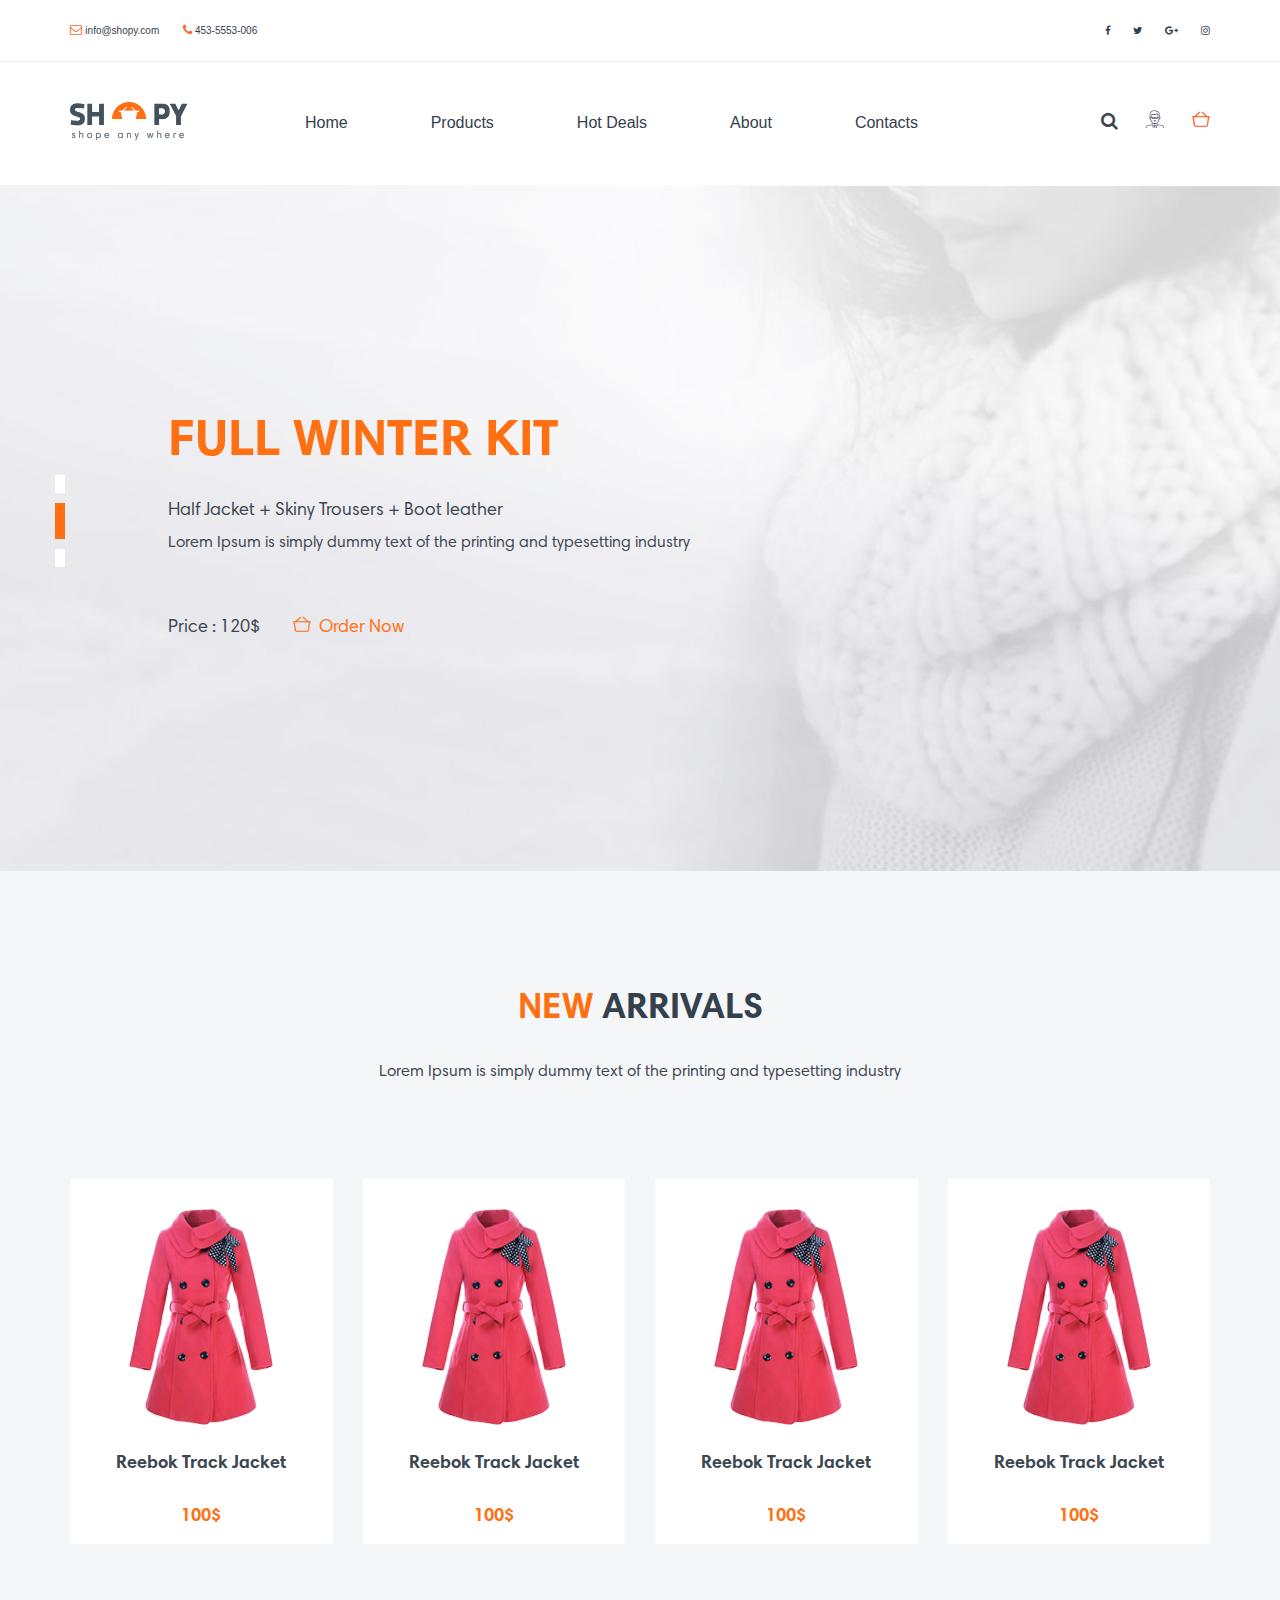
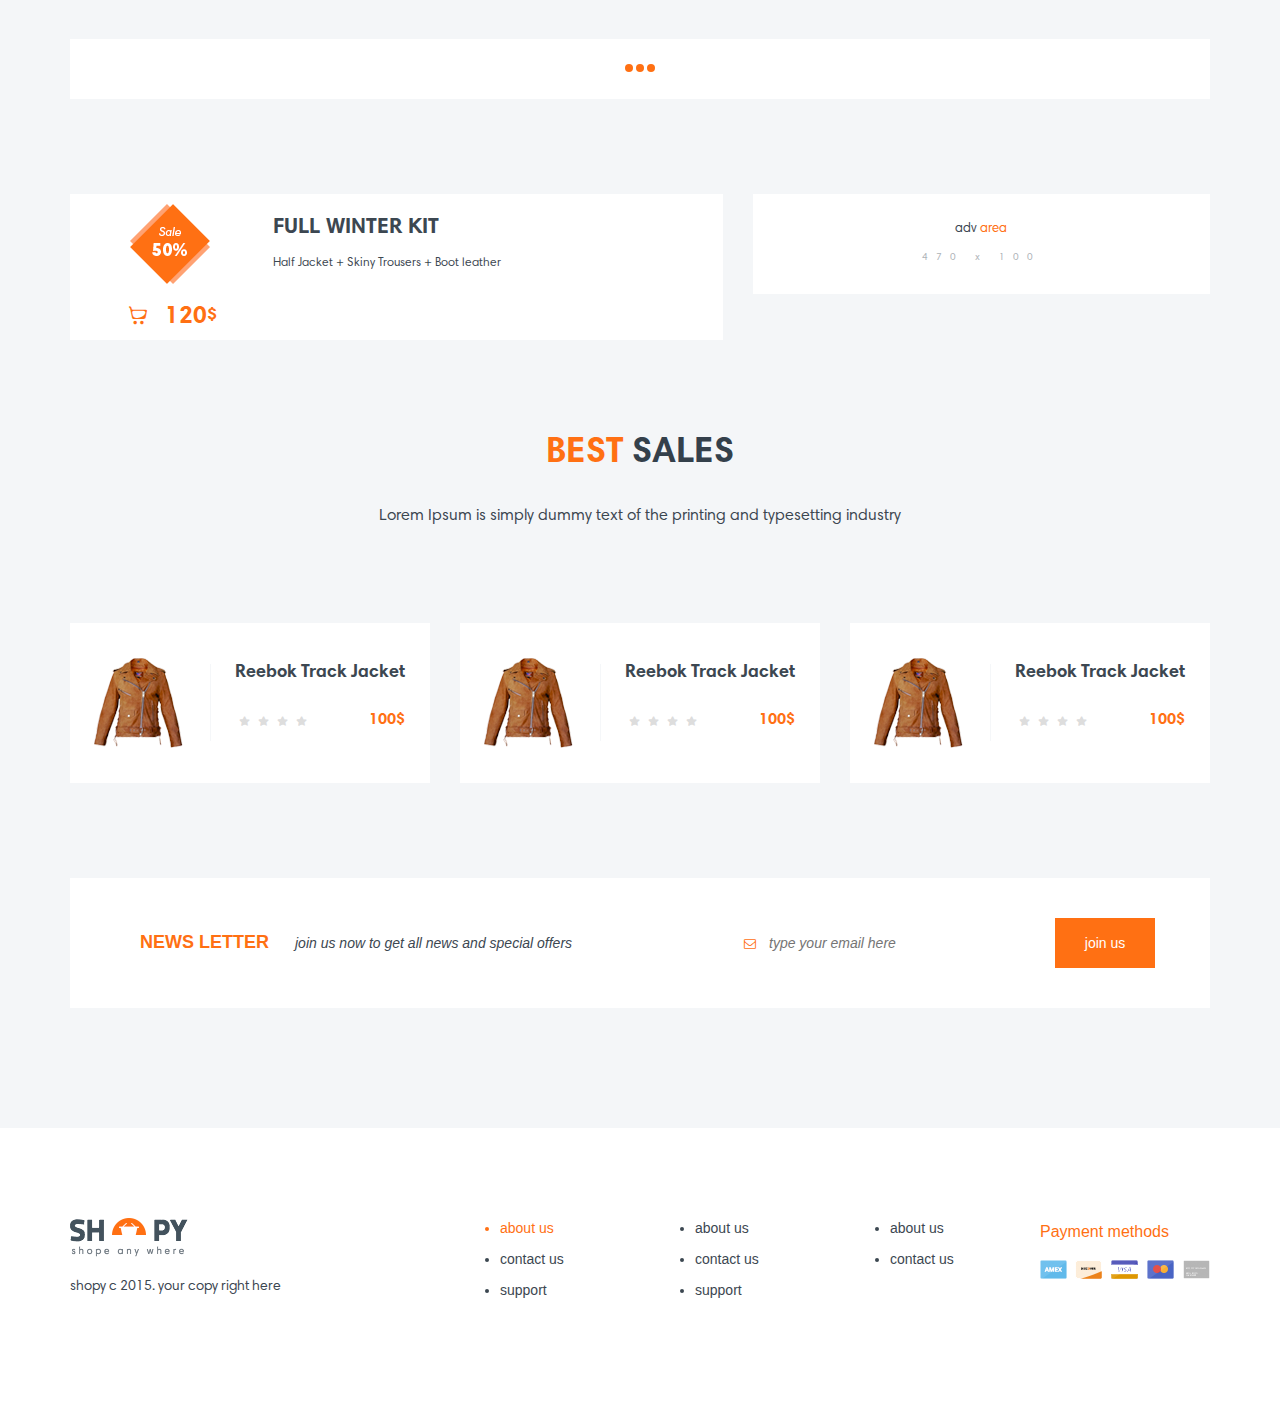
<file: index.html>
<!DOCTYPE html>
<html lang="en">
<head>
    <meta charset="UTF-8">
    <meta http-equiv="X-UA-Compatible" content="IE=edge">
    <meta name="viewport" content="width=device-width, initial-scale=1">
    <title>Shop</title>

    <link rel="stylesheet" href="libs/bootstrap-3.3.7/css/bootstrap.min.css">
    <link rel="stylesheet" href="libs/font-awesome-4.7.0/css/font-awesome.min.css">
    <link rel="stylesheet" href="libs/icomoon/style.css">
    <link rel="stylesheet" href="css/font.css">
    <link rel="stylesheet" href="css/style.css">
    <link rel="stylesheet" href="css/media.css">
    <link rel="stylesheet" href="libs/jquery-ui/css/jquery-ui.min.css">


    <!-- HTML5 shim and Respond.js for IE8 support of HTML5 elements and media queries -->
    <!-- WARNING: Respond.js doesn't work if you view the page via file:// -->
    <!--[if lt IE 9]>
    <script src="https://oss.maxcdn.com/html5shiv/3.7.3/html5shiv.min.js"></script>
    <script src="https://oss.maxcdn.com/respond/1.4.2/respond.min.js"></script>
    <![endif]-->
</head>
<body>
    <div id="header"></div>
    <main>
        <section class="first">
            <div class="bgimage" style="background-image: url('img/headbg.jpg')">
                <div class="container">
                    <div class="row padding">
                        <div class="col-xs-1 icoleft">
                            <div class="whiteico"></div>
                            <div class="orangeico"></div>
                            <div class="whiteico"></div>
                        </div>
                        <div class="col-xs-11 headtext">
                            <h1>Full winter kit</h1>
                            <h4>Half Jacket + Skiny Trousers + Boot leather</h4>
                            <p>Lorem Ipsum is simply dummy text of the printing and typesetting industry</p>
                            <span>Price : 120$</span>
                            <span><i class="iconmoon icons-commerce-1"></i>Order Now</span>
                        </div>
                    </div>
                </div>
            </div>
        </section>
        <section class="mainsection">
            <div class="container">
                <div class="maintext">
                    <h2><span>New </span><span>arrivals</span></h2>
                    <p>Lorem Ipsum is simply dummy text of the printing and typesetting industry</p>
                </div>
                <div class="row new-arrivals">
                </div>
                <div class="addarrivals">
                    <a href="javascript:void(null);">
                        <span></span>
                        <span></span>
                        <span></span>
                    </a>
                </div>
                <div class="row">
                    <div class="col-sm-7 cols">
                        <div class="leftsale">
                            <span><a href="#"><img src="img/sale.png" alt="sale"></a></span>
                            <span>
                                <h4>Full winter kit</h4>
                                <p>Half Jacket + Skiny Trousers + Boot leather</p>
                            </span>
                            <span>
                                <a href="productShow.html"><i class="iconmoon icons-commerce"></i></a>
                                <h4>120<span>$</span></h4>
                            </span>
                        </div>
                    </div>
                    <div class="col-sm-5 cols">
                        <div class="rightsale">
                            <h5>adv <span>area</span></h5>
                            <p>470 x 100</p>
                        </div>
                    </div>
                </div>


            </div>
            <div class="container">
                <div class="maintext">
                    <h2><span>Best </span><span>sales</span></h2>
                    <p>Lorem Ipsum is simply dummy text of the printing and typesetting industry</p>
                </div>
                <div class="row">
                    <div class="col-sm-4 cols">
                        <div class="sectionsales">
                            <div class="goodssales">
                                <span class="jacket">
                                    <img src="img/4cl.png" alt="jacket">
                                </span>
                                <span class="namesgood">
                                    <h4>Reebok Track Jacket</h4>
                                    <fieldset class="rating">
                                        <input type="radio" id="star4" name="rating" value="4" /><label class = "full" for="star4" title="Pretty good - 4 stars"></label>
                                        <input type="radio" id="star3half" name="rating" value="3 and a half" /><label class="half" for="star3half" title="Meh - 3.5 stars"></label>
                                        <input type="radio" id="star3" name="rating" value="3" /><label class = "full" for="star3" title="Meh - 3 stars"></label>
                                        <input type="radio" id="star2half" name="rating" value="2 and a half" /><label class="half" for="star2half" title="Kinda bad - 2.5 stars"></label>
                                        <input type="radio" id="star2" name="rating" value="2" /><label class = "full" for="star2" title="Kinda bad - 2 stars"></label>
                                        <input type="radio" id="star1half" name="rating" value="1 and a half" /><label class="half" for="star1half" title="Meh - 1.5 stars"></label>
                                        <input type="radio" id="star1" name="rating" value="1" /><label class = "full" for="star1" title="Sucks big time - 1 star"></label>
                                        <input type="radio" id="starhalf" name="rating" value="half" /><label class="half" for="starhalf" title="Sucks big time - 0.5 stars"></label>
                                    </fieldset>
                                    <p>100$</p>
                                </span>
                            </div>
                            <div class="goodssaleshover">
                                 <span class="jacket">
                                    <img src="img/4cl.png" alt="jacket">
                                </span>
                                <span class="namesgood">
                                    <h4>Reebok Track Jacket</h4>
                                    <a href="#"><i class="iconmoon icons-commerce"></i>add to cart</a>
                                </span>
                            </div>
                        </div>
                    </div>
                    <div class="col-sm-4 cols">
                        <div class="sectionsales">
                            <div class="goodssales">
                                <span class="jacket">
                                    <img src="img/4cl.png" alt="jacket">
                                </span>
                                <span class="namesgood">
                                    <h4>Reebok Track Jacket</h4>
                                    <fieldset class="rating">
                                        <input type="radio" id="star4" name="rating" value="4" /><label class = "full" for="star4" title="Pretty good - 4 stars"></label>
                                        <input type="radio" id="star3half" name="rating" value="3 and a half" /><label class="half" for="star3half" title="Meh - 3.5 stars"></label>
                                        <input type="radio" id="star3" name="rating" value="3" /><label class = "full" for="star3" title="Meh - 3 stars"></label>
                                        <input type="radio" id="star2half" name="rating" value="2 and a half" /><label class="half" for="star2half" title="Kinda bad - 2.5 stars"></label>
                                        <input type="radio" id="star2" name="rating" value="2" /><label class = "full" for="star2" title="Kinda bad - 2 stars"></label>
                                        <input type="radio" id="star1half" name="rating" value="1 and a half" /><label class="half" for="star1half" title="Meh - 1.5 stars"></label>
                                        <input type="radio" id="star1" name="rating" value="1" /><label class = "full" for="star1" title="Sucks big time - 1 star"></label>
                                        <input type="radio" id="starhalf" name="rating" value="half" /><label class="half" for="starhalf" title="Sucks big time - 0.5 stars"></label>
                                    </fieldset>
                                    <p>100$</p>
                                </span>
                            </div>
                            <div class="goodssaleshover">
                                 <span class="jacket">
                                    <img src="img/4cl.png" alt="jacket">
                                </span>
                                <span class="namesgood">
                                    <h4>Reebok Track Jacket</h4>
                                    <a href="#"><i class="iconmoon icons-commerce"></i>add to cart</a>
                                </span>
                            </div>
                        </div>
                    </div>
                    <div class="col-sm-4 cols">
                        <div class="sectionsales">
                            <div class="goodssales">
                                <span class="jacket">
                                    <img src="img/4cl.png" alt="jacket">
                                </span>
                                <span class="namesgood">
                                    <h4>Reebok Track Jacket</h4>
                                    <fieldset class="rating">
                                        <input type="radio" id="star4" name="rating" value="4" /><label class = "full" for="star4" title="Pretty good - 4 stars"></label>
                                        <input type="radio" id="star3half" name="rating" value="3 and a half" /><label class="half" for="star3half" title="Meh - 3.5 stars"></label>
                                        <input type="radio" id="star3" name="rating" value="3" /><label class = "full" for="star3" title="Meh - 3 stars"></label>
                                        <input type="radio" id="star2half" name="rating" value="2 and a half" /><label class="half" for="star2half" title="Kinda bad - 2.5 stars"></label>
                                        <input type="radio" id="star2" name="rating" value="2" /><label class = "full" for="star2" title="Kinda bad - 2 stars"></label>
                                        <input type="radio" id="star1half" name="rating" value="1 and a half" /><label class="half" for="star1half" title="Meh - 1.5 stars"></label>
                                        <input type="radio" id="star1" name="rating" value="1" /><label class = "full" for="star1" title="Sucks big time - 1 star"></label>
                                        <input type="radio" id="starhalf" name="rating" value="half" /><label class="half" for="starhalf" title="Sucks big time - 0.5 stars"></label>
                                    </fieldset>
                                    <p>100$</p>
                                </span>
                            </div>
                            <div class="goodssaleshover">
                                 <span class="jacket">
                                    <img src="img/4cl.png" alt="jacket">
                                </span>
                                <span class="namesgood">
                                    <h4>Reebok Track Jacket</h4>
                                    <a href="#"><i class="iconmoon icons-commerce"></i>add to cart</a>
                                </span>
                            </div>
                        </div>
                    </div>

                </div>

            </div>
            <div class="container">
                <section class="sh-news-letter">
                    <div class="row">
                        <div class="col-md-6">
                            <div class="sh-news-left-side">
                                <h3 class="text-uppercase sh-orange-text">News letter</h3>
                                <p>join us now to get all news and special offers</p>
                            </div>
                        </div>
                        <div class="col-md-6">
                            <div class="sh-news-right-side clearfix">
                                <form action="applePie.php" method="post">
                                    <span class="fa fa-envelope-o sh-orange-text" aria-hidden="true"></span>
                                    <input class="input-email" type="email" name="email" required placeholder="type your email here">
                                    <button type="submit">join us</button>
                                </form>
                            </div>
                        </div>
                    </div>
                </section>
            </div>
        </section>
    </main>
    <div id="footer"></div>

    <script src="libs/jquery/jquery-3.2.1.min.js"></script>
    <script src="libs/bootstrap-3.3.7/js/bootstrap.min.js"></script>
    <script src="js/main.js"></script>
    <script src="libs/jquery-ui/js/jquery-ui.min.js"></script>
</body>
</html>
</file>
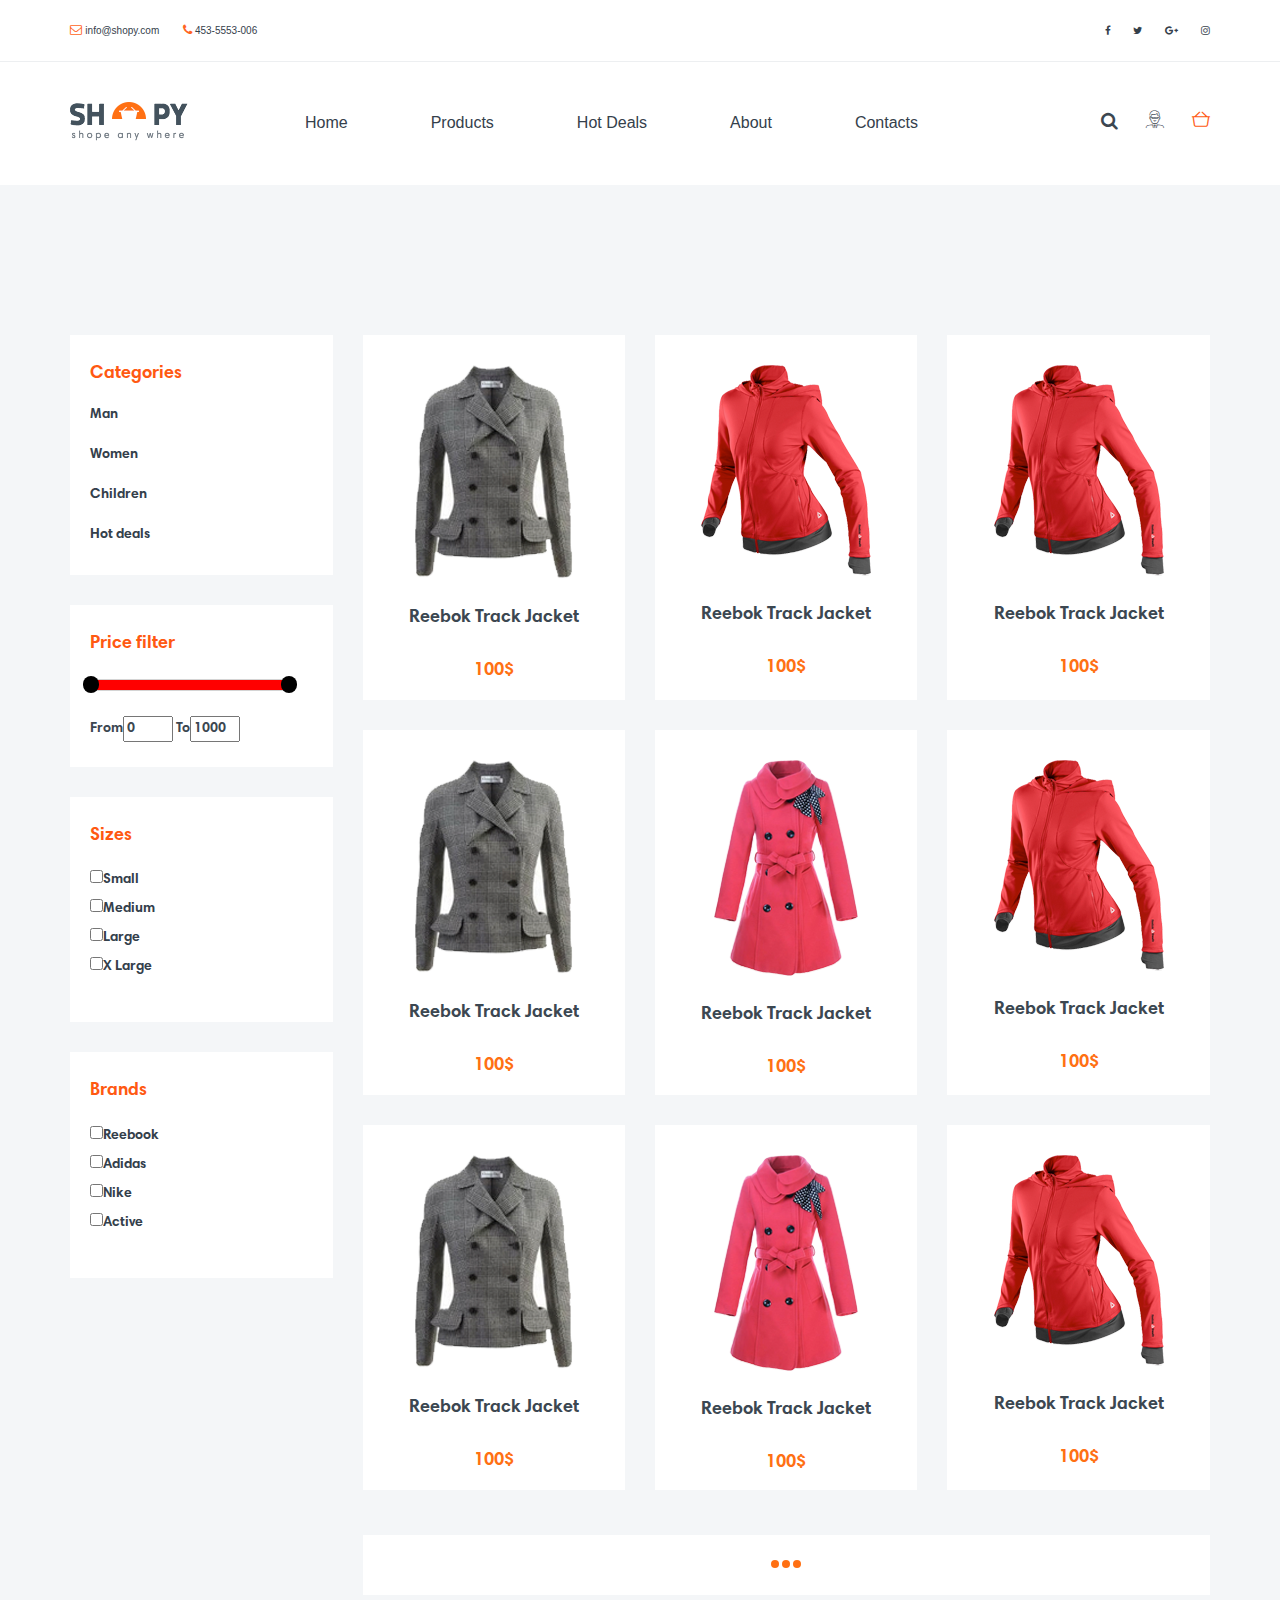
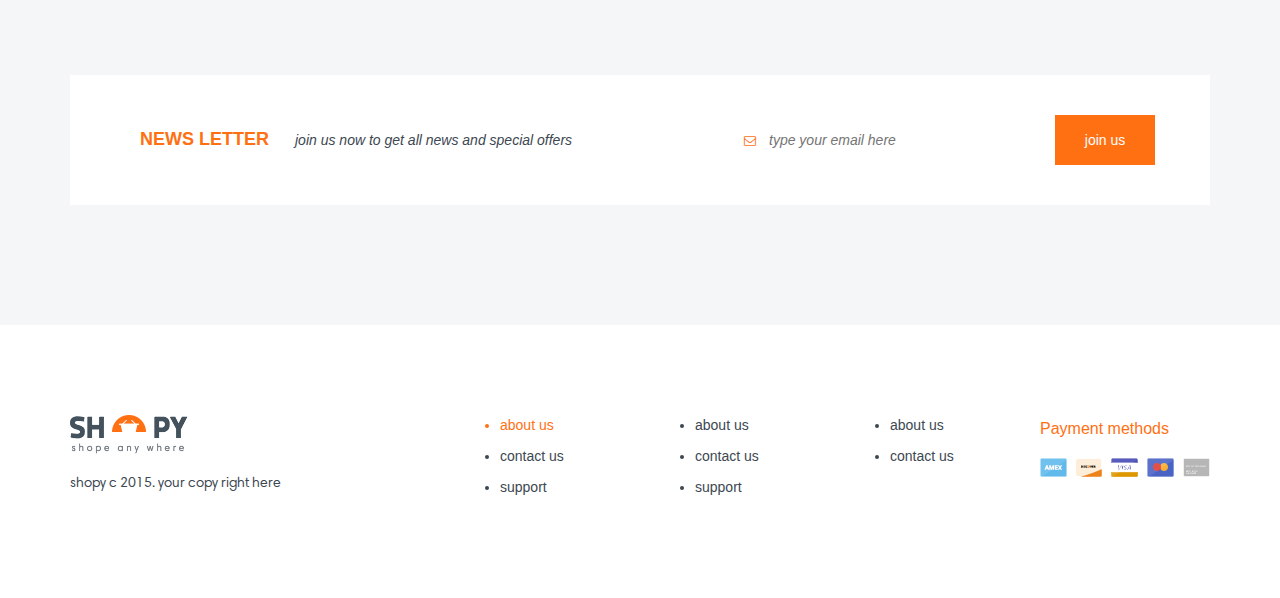
<file: products.html>
<!DOCTYPE html>
<html lang="en">
<head>
    <meta charset="UTF-8">
    <meta http-equiv="X-UA-Compatible" content="IE=edge">
    <meta name="viewport" content="width=device-width, initial-scale=1">
    <title>Shop</title>

    <link rel="stylesheet" href="libs/bootstrap-3.3.7/css/bootstrap.min.css">
    <link rel="stylesheet" href="libs/font-awesome-4.7.0/css/font-awesome.min.css">
    <link rel="stylesheet" href="libs/icomoon/style.css">
    <link rel="stylesheet" href="css/font.css">
    <link rel="stylesheet" href="css/style.css">
    <link rel="stylesheet" href="css/media.css">
    <link rel="stylesheet" href="libs/jquery-ui/css/jquery-ui.min.css">


    <!-- HTML5 shim and Respond.js for IE8 support of HTML5 elements and media queries -->
    <!-- WARNING: Respond.js doesn't work if you view the page via file:// -->
    <!--[if lt IE 9]>
    <script src="https://oss.maxcdn.com/html5shiv/3.7.3/html5shiv.min.js"></script>
    <script src="https://oss.maxcdn.com/respond/1.4.2/respond.min.js"></script>
    <![endif]-->
</head>
<body>
    <div id="header"></div>
    <main>
    <section class="mainsection products-page-mainsection">
        <div class="container">
            <div class="row">
                <div class="col-sm-3">
                    <div class="categories-filter">
                        <h4>Categories</h4>
                        <ui class="main-categories">
                            <li><a href="#Man">Man</a></li>
                            <li><a href="#Women">Women</a></li>
                            <li><a href="#Children">Children</a></li>
                            <li><a href="#Hot-deals">Hot deals</a></li>
                        </ui>
                    </div>
                    <div class="price-filter">
                        <h4>Price filter</h4>
                        <div class="ui-slider ui-slider-horizontal ui-widget ui-widget-content ui-corner-all" id="slider"></div>
                        <label>From<input type="text" id="minCost" value="0"/></label>
                        <label>To<input type="text" id="maxCost" value="1000"/></label>
                    </div>
                    <div class="sizes products-sizes filter-sizes">
                        <h4>Sizes</h4>
                        <ul><label><input type="checkbox" name="a1">Small</label><br>
                            <label><input type="checkbox" name="a2">Medium</label><br>
                            <label><input type="checkbox" name="a3">Large</label><br>
                            <label><input type="checkbox" name="a4">X Large</label><br>
                        </ul>
                    </div>
                    <div class="brands">
                        <h4>Brands</h4>
                        <ul><label><input type="checkbox" name="a5">Reebook</label><br>
                            <label><input type="checkbox" name="a6">Adidas</label><br>
                            <label><input type="checkbox" name="a7">Nike</label><br>
                            <label><input type="checkbox" name="a8">Active</label><br>
                        </ul>
                    </div>

                </div>
                <div class="col-sm-9">
                        <div class="row products-wrap">
                            <div class="col-sm-6 col-md-4 cols">
                                <div class="section">
                                    <div class="goods">
                                        <img src="img/2cl.png" alt="jacket">
                                        <h4>Reebok Track Jacket</h4>
                                        <p>100$</p>
                                    </div>
                                    <div class="hovergoods">
                                        <img src="img/2cl.png" alt="jacket">
                                        <h4>Reebok Track Jacket</h4>
                                        <p>sizes&#8195;:&#8195;s - m - l - xl</p>
                                        <div class="productcolor">
                                            <span class="purple"></span>
                                            <span class="darkblue"></span>
                                            <span class="blue"></span>
                                            <span class="green"></span>
                                        </div>
                                        <hr>
                                        <div class="hovericons">
                                            <a href="#"><i class="iconmoon icons-planet-earth"></i></a>
                                            <a href="#"><i class="iconmoon icons-commerce"></i></a>
                                            <a href="#"> <i class="iconmoon icons-heart"></i></a>
                                        </div>
                                    </div>
                                </div>
                            </div>
                            <div class="col-sm-6 col-md-4 cols">
                                <div class="section">
                                    <div class="goods">
                                        <img src="img/3cl.png" alt="jacket">
                                        <h4>Reebok Track Jacket</h4>
                                        <p>100$</p>
                                    </div>
                                    <div class="hovergoods">
                                        <img src="img/3cl.png" alt="jacket">
                                        <h4>Reebok Track Jacket</h4>
                                        <p>sizes&#8195;:&#8195;s - m - l - xl</p>
                                        <div class="productcolor">
                                            <span class="purple"></span>
                                            <span class="darkblue"></span>
                                            <span class="blue"></span>
                                            <span class="green"></span>
                                        </div>
                                        <hr>
                                        <div class="hovericons">
                                            <a href="#"><i class="iconmoon icons-planet-earth"></i></a>
                                            <a href="#"><i class="iconmoon icons-commerce"></i></a>
                                            <a href="#"> <i class="iconmoon icons-heart"></i></a>
                                        </div>
                                    </div>
                                </div>
                            </div>
                            <div class="col-sm-6 col-md-4 cols">
                                <div class="section">
                                    <div class="goods">
                                        <img src="img/3cl.png" alt="jacket">
                                        <h4>Reebok Track Jacket</h4>
                                        <p>100$</p>
                                    </div>
                                    <div class="hovergoods">
                                        <img src="img/3cl.png" alt="jacket">
                                        <h4>Reebok Track Jacket</h4>
                                        <p>sizes&#8195;:&#8195;s - m - l - xl</p>
                                        <div class="productcolor">
                                            <span class="purple"></span>
                                            <span class="darkblue"></span>
                                            <span class="blue"></span>
                                            <span class="green"></span>
                                        </div>
                                        <hr>
                                        <div class="hovericons">
                                            <a href="#"><i class="iconmoon icons-planet-earth"></i></a>
                                            <a href="#"><i class="iconmoon icons-commerce"></i></a>
                                            <a href="#"> <i class="iconmoon icons-heart"></i></a>
                                        </div>
                                    </div>
                                </div>
                            </div>
                            <div class="col-sm-6 col-md-4 cols">
                                <div class="section">
                                    <div class="goods">
                                        <img src="img/2cl.png" alt="jacket">
                                        <h4>Reebok Track Jacket</h4>
                                        <p>100$</p>
                                    </div>
                                    <div class="hovergoods">
                                        <img src="img/2cl.png" alt="jacket">
                                        <h4>Reebok Track Jacket</h4>
                                        <p>sizes&#8195;:&#8195;s - m - l - xl</p>
                                        <div class="productcolor">
                                            <span class="purple"></span>
                                            <span class="darkblue"></span>
                                            <span class="blue"></span>
                                            <span class="green"></span>
                                        </div>
                                        <hr>
                                        <div class="hovericons">
                                            <a href="#"><i class="iconmoon icons-planet-earth"></i></a>
                                            <a href="#"><i class="iconmoon icons-commerce"></i></a>
                                            <a href="#"> <i class="iconmoon icons-heart"></i></a>
                                        </div>
                                    </div>
                                </div>
                            </div>
                            <div class="col-sm-6 col-md-4 cols">
                                <div class="section">
                                    <div class="goods">
                                        <img src="img/1cl.png" alt="jacket">
                                        <h4>Reebok Track Jacket</h4>
                                        <p>100$</p>
                                    </div>
                                    <div class="hovergoods">
                                        <img src="img/1cl.png" alt="jacket">
                                        <h4>Reebok Track Jacket</h4>
                                        <p>sizes&#8195;:&#8195;s - m - l - xl</p>
                                        <div class="productcolor">
                                            <span class="purple"></span>
                                            <span class="darkblue"></span>
                                            <span class="blue"></span>
                                            <span class="green"></span>
                                        </div>
                                        <hr>
                                        <div class="hovericons">
                                            <a href="#"><i class="iconmoon icons-planet-earth"></i></a>
                                            <a href="#"><i class="iconmoon icons-commerce"></i></a>
                                            <a href="#"> <i class="iconmoon icons-heart"></i></a>
                                        </div>
                                    </div>
                                </div>
                            </div>
                            <div class="col-sm-6 col-md-4 cols">
                                <div class="section">
                                    <div class="goods">
                                        <img src="img/3cl.png" alt="jacket">
                                        <h4>Reebok Track Jacket</h4>
                                        <p>100$</p>
                                    </div>
                                    <div class="hovergoods">
                                        <img src="img/3cl.png" alt="jacket">
                                        <h4>Reebok Track Jacket</h4>
                                        <p>sizes&#8195;:&#8195;s - m - l - xl</p>
                                        <div class="productcolor">
                                            <span class="purple"></span>
                                            <span class="darkblue"></span>
                                            <span class="blue"></span>
                                            <span class="green"></span>
                                        </div>
                                        <hr>
                                        <div class="hovericons">
                                            <a href="#"><i class="iconmoon icons-planet-earth"></i></a>
                                            <a href="#"><i class="iconmoon icons-commerce"></i></a>
                                            <a href="#"> <i class="iconmoon icons-heart"></i></a>
                                        </div>
                                    </div>
                                </div>
                            </div>
                            <div class="col-sm-6 col-md-4 cols">
                                <div class="section">
                                    <div class="goods">
                                        <img src="img/2cl.png" alt="jacket">
                                        <h4>Reebok Track Jacket</h4>
                                        <p>100$</p>
                                    </div>
                                    <div class="hovergoods">
                                        <img src="img/2cl.png" alt="jacket">
                                        <h4>Reebok Track Jacket</h4>
                                        <p>sizes&#8195;:&#8195;s - m - l - xl</p>
                                        <div class="productcolor">
                                            <span class="purple"></span>
                                            <span class="darkblue"></span>
                                            <span class="blue"></span>
                                            <span class="green"></span>
                                        </div>
                                        <hr>
                                        <div class="hovericons">
                                            <a href="#"><i class="iconmoon icons-planet-earth"></i></a>
                                            <a href="#"><i class="iconmoon icons-commerce"></i></a>
                                            <a href="#"> <i class="iconmoon icons-heart"></i></a>
                                        </div>
                                    </div>
                                </div>
                            </div>
                            <div class="col-sm-6 col-md-4 cols">
                                <div class="section">
                                    <div class="goods">
                                        <img src="img/1cl.png" alt="jacket">
                                        <h4>Reebok Track Jacket</h4>
                                        <p>100$</p>
                                    </div>
                                    <div class="hovergoods">
                                        <img src="img/1cl.png" alt="jacket">
                                        <h4>Reebok Track Jacket</h4>
                                        <p>sizes&#8195;:&#8195;s - m - l - xl</p>
                                        <div class="productcolor">
                                            <span class="purple"></span>
                                            <span class="darkblue"></span>
                                            <span class="blue"></span>
                                            <span class="green"></span>
                                        </div>
                                        <hr>
                                        <div class="hovericons">
                                            <a href="#"><i class="iconmoon icons-planet-earth"></i></a>
                                            <a href="#"><i class="iconmoon icons-commerce"></i></a>
                                            <a href="#"> <i class="iconmoon icons-heart"></i></a>
                                        </div>
                                    </div>
                                </div>
                            </div>
                            <div class="col-sm-6 col-md-4 cols">
                                <div class="section">
                                    <div class="goods">
                                        <img src="img/3cl.png" alt="jacket">
                                        <h4>Reebok Track Jacket</h4>
                                        <p>100$</p>
                                    </div>
                                    <div class="hovergoods">
                                        <img src="img/3cl.png" alt="jacket">
                                        <h4>Reebok Track Jacket</h4>
                                        <p>sizes&#8195;:&#8195;s - m - l - xl</p>
                                        <div class="productcolor">
                                            <span class="purple"></span>
                                            <span class="darkblue"></span>
                                            <span class="blue"></span>
                                            <span class="green"></span>
                                        </div>
                                        <hr>
                                        <div class="hovericons">
                                            <a href="#"><i class="iconmoon icons-planet-earth"></i></a>
                                            <a href="#"><i class="iconmoon icons-commerce"></i></a>
                                            <a href="#"> <i class="iconmoon icons-heart"></i></a>
                                        </div>
                                    </div>
                                </div>
                            </div>

                        </div>
                        <div class="addarrivals">
                            <a href="#">
                                <span></span>
                                <span></span>
                                <span></span>
                            </a>
                        </div>

                    </div>
            </div>
            <section class="sh-news-letter">
                <div class="row">
                    <div class="col-md-6">
                        <div class="sh-news-left-side">
                            <h3 class="text-uppercase sh-orange-text">News letter</h3>
                            <p>join us now to get all news and special offers</p>
                        </div>
                    </div>
                    <div class="col-md-6">
                        <div class="sh-news-right-side clearfix">
                            <form action="applePie.php" method="post">
                                <span class="fa fa-envelope-o sh-orange-text" aria-hidden="true"></span>
                                <input class="input-email" type="email" name="email" required placeholder="type your email here">
                                <button type="submit">join us</button>
                            </form>
                        </div>
                    </div>
                </div>
            </section>
        </div>
        </section>
    </main>
    <div id="footer"></div>

<script src="libs/jquery/jquery-3.2.1.min.js"></script>
<script src="libs/bootstrap-3.3.7/js/bootstrap.min.js"></script>
<script src="js/main.js"></script>
    <script src="libs/jquery-ui/js/jquery-ui.min.js"></script>
</body>
</html>
</file>
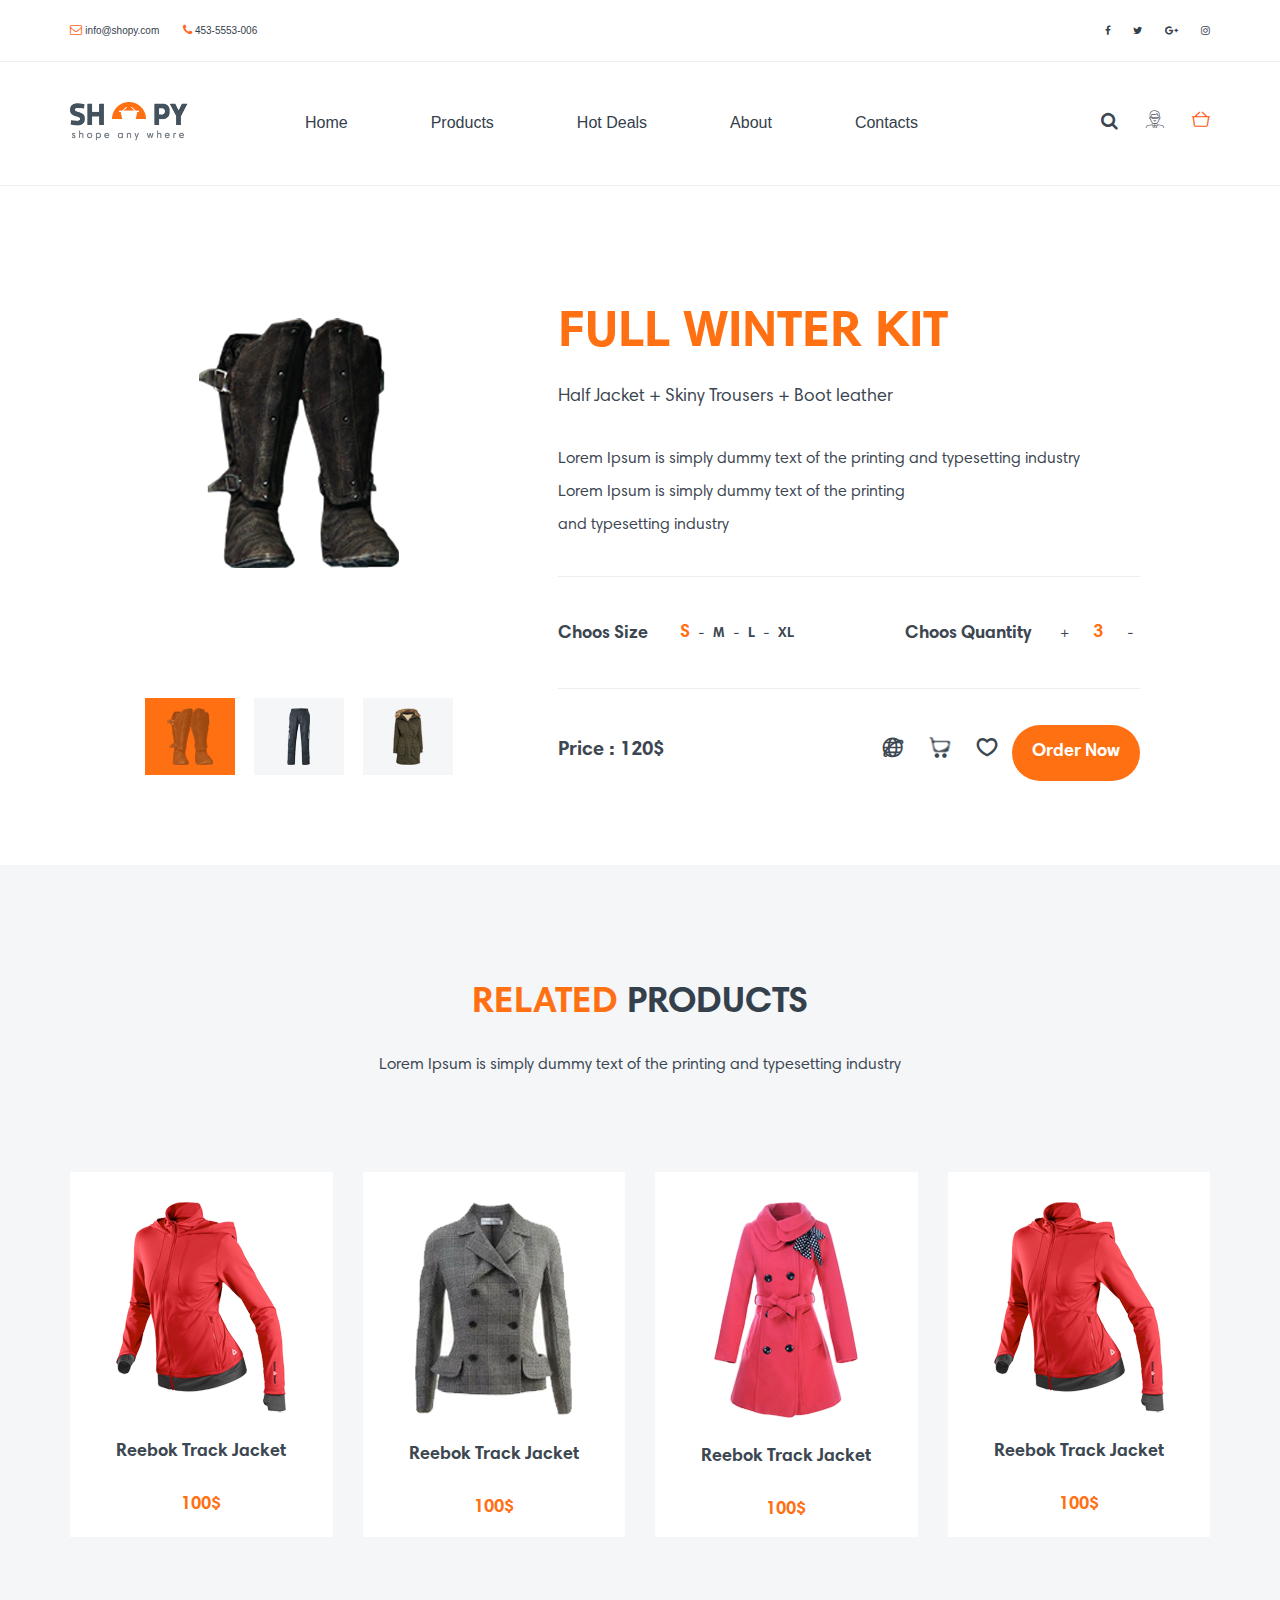
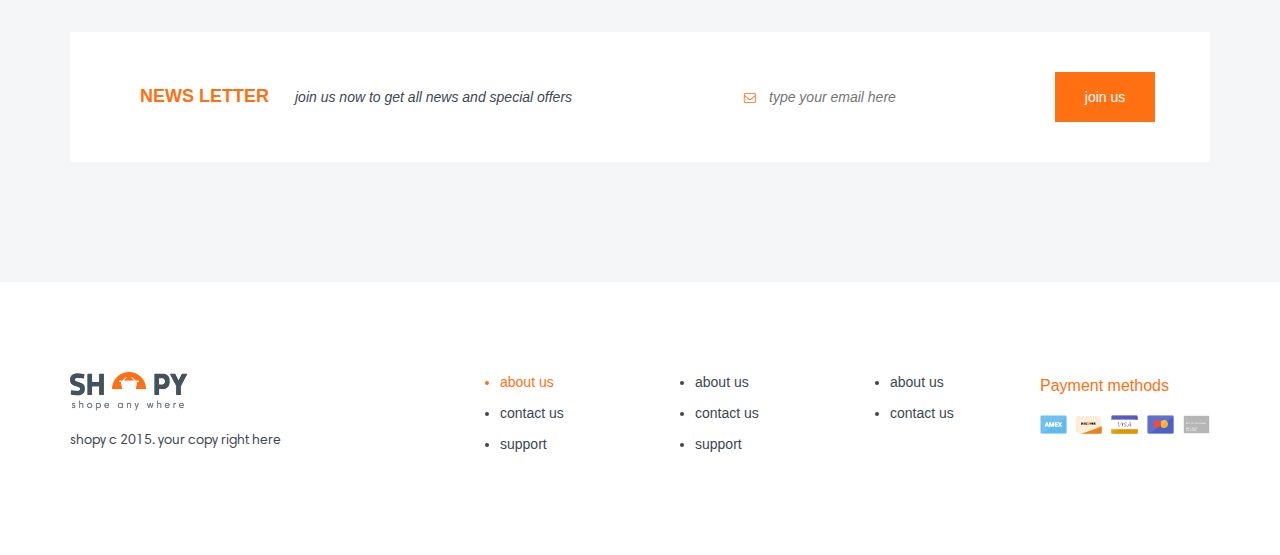
<file: productShow.html>
<!DOCTYPE html>
<html lang="en">
<head>
    <meta charset="UTF-8">
    <meta http-equiv="X-UA-Compatible" content="IE=edge">
    <meta name="viewport" content="width=device-width, initial-scale=1">
    <title>Shop</title>

    <link rel="stylesheet" href="libs/bootstrap-3.3.7/css/bootstrap.min.css">
    <link rel="stylesheet" href="libs/font-awesome-4.7.0/css/font-awesome.min.css">
    <link rel="stylesheet" href="libs/icomoon/style.css">
    <link rel="stylesheet" href="css/font.css">
    <link rel="stylesheet" href="css/style.css">
    <link rel="stylesheet" href="css/media.css">


    <!-- HTML5 shim and Respond.js for IE8 support of HTML5 elements and media queries -->
    <!-- WARNING: Respond.js doesn't work if you view the page via file:// -->
    <!--[if lt IE 9]>
    <script src="https://oss.maxcdn.com/html5shiv/3.7.3/html5shiv.min.js"></script>
    <script src="https://oss.maxcdn.com/respond/1.4.2/respond.min.js"></script>
    <![endif]-->
</head>
<body>
    <div id="header"></div>
    <main>
        <section class="currentgood">
            <hr>
            <div class="container">
                <div class="row">
                    <div class="col-sm-5 leftproduct">
                        <div id="tab-1" class="tab-content current">
                            <img src="img/1pro.png" alt="boots">
                        </div>
                        <div id="tab-2" class="tab-content">
                            <img src="img/2pro.png" alt="pants">
                        </div>
                        <div id="tab-3" class="tab-content">
                            <img src="img/3pro.png" alt="jacket">
                        </div>
                        <ul class="tabs">
                            <li class="tab-link current" data-tab="tab-1"><img src="img/1pr.png" alt="boots"></li>
                            <li class="tab-link" data-tab="tab-2"><img src="img/2pr.png" alt="pants"></li>
                            <li class="tab-link" data-tab="tab-3"><img src="img/3pr.png" alt="jacket"></li>
                        </ul>
                    </div>
                    <div class="col-sm-7 rightproduct">
                        <div class=" headtext">
                            <h1>Full winter kit</h1>
                            <h4>Half Jacket + Skiny Trousers + Boot leather</h4>
                            <p>Lorem Ipsum is simply dummy text of the printing and typesetting industry</p>
                            <p>Lorem Ipsum is simply dummy text of the printing</p>
                            <p>and typesetting industry</p>
                        </div>
                        <hr class="hr">
                        <span class="choos-sizes">
                            <p>Choos Size</p>
                            <div class="sizes-radio">
                                <input type="radio" name="size" id="size_S" value="small" checked />
                                <label for="size_S">S</label>-
                                <input type="radio" name="size" id="size_M" value="small" />
                                <label for="size_M">M</label>-
                                <input type="radio" name="size" id="size_L" value="small" />
                                <label for="size_L">L</label>-
                                <input type="radio" name="size" id="size_XL" value="small" />
                                <label for="size_XL">XL</label>
                            </div>
                        </span>
                        <span class="choos-quantity">
                            <p>Choos Quantity</p>
                            <div class="quantity">
                                <button type="button" class="quantity-right-plus"  data-type="minus" data-field="">+</button>
                                <input type="text" id="quantity" name="quantity" class="form-control input-number" value="3" min="1" max="100">
                                <button type="button" class="quantity-left-minus" data-type="plus" data-field="">-</button>
                            </div>
                        </span>
                        <hr class="hr2">
                        <span class="price">
                            <h5>Price : <span class="price-counter">120</span>$</h5>
                        </span>
                        <span class="ordernow">
                            <div class="hovericons">
                                <a href="#"><i class="iconmoon icons-planet-earth"></i></a>
                                <a href="#"><i class="iconmoon icons-commerce"></i></a>
                                <a href="#"> <i class="iconmoon icons-heart"></i></a>
                            </div>
                            <button type="button" data-toggle="modal" data-target="#myModal">
                                 Order Now
                            </button>

                            <!-- Modal -->
                            <div class="modal fade" id="myModal" tabindex="-1" role="dialog" aria-labelledby="myModalLabel">
                              <div class="modal-dialog" role="document">
                                <div class="modal-content">
                                  <div class="modal-header">
                                    <button type="button" class="close" data-dismiss="modal" aria-label="Close"><span aria-hidden="true">&times;</span></button>
                                    <h4 class="modal-title" id="myModalLabel">Payment information</h4>
                                  </div>
                                  <div class="modal-body">
                                      <div class="main-card">
                                          	<div class="head-card">
                                                <h3>Credit Card</h3>
                                                <div class="card-payment">
                                                    <span class="iconmoon icons-mastercard">
                                                        <span class="path1"></span><span class="path2"></span><span class="path3"></span><span class="path4"></span>
                                                    </span>
                                                    <span class="iconmoon icons-visa">
                                                        <span class="path1"></span><span class="path2"></span><span class="path3"></span><span class="path4"></span><span class="path5"></span><span class="path6"></span><span class="path7"></span><span class="path8"></span><span class="path9"></span>
                                                    </span>
                                                    <span class="iconmoon icons-amex">
                                                        <span class="path1"></span><span class="path2"></span>
                                                    </span>
                                                    <span class="iconmoon icons-credit-card">
                                                        <span class="path1"></span><span class="path2"></span><span class="path3"></span><span class="path4"></span><span class="path5"></span><span class="path6"></span><span class="path7"></span><span class="path8"></span><span class="path9"></span><span class="path10"></span><span class="path11"></span><span class="path12"></span><span class="path13"></span><span class="path14"></span><span class="path15"></span><span class="path16"></span><span class="path17"></span>
                                                    </span>
                                                     <span class="iconmoon icons-credit-card-1">
                                                        <span class="path1"></span><span class="path2"></span><span class="path3"></span>
                                                     </span>
                                                </div>
                                            </div>
                                          <form>
                                              <fieldset  class="fieldset-number">
                                                  <label for="card-number">Card Number</label>
                                                  <input type="text" id="card-number" class="input-cart-number" placeholder="1234" maxlength="4"/>
                                                  <input type="text" id="card-number-1" class="input-cart-number" placeholder="1234" maxlength="4"/>
                                                  <input type="text" id="card-number-2" class="input-cart-number" placeholder="1234" maxlength="4"/>
                                                  <input type="text" id="card-number-3" class="input-cart-number" placeholder="1234" maxlength="4"/>
                                              </fieldset>
                                              <fieldset class="fieldset-holder">
                                                  <label for="card-holder">Card holder</label>
                                                  <input type="text" id="card-holder" class="input-cart-name" placeholder="Andrii Shevchenko" />
                                              </fieldset>
                                              <fieldset class="fieldset-expiration">
                                                  <label for="card-expiration-month">Expiration date</label>
                                                  <div class="select-data">
                                                    <select id="card-expiration-month">
                                                      <option></option>
                                                      <option>01</option>
                                                      <option>02</option>
                                                      <option>03</option>
                                                      <option>04</option>
                                                      <option>05</option>
                                                      <option>06</option>
                                                      <option>07</option>
                                                      <option>08</option>
                                                      <option>09</option>
                                                      <option>10</option>
                                                      <option>11</option>
                                                      <option>12</option>
                                                    </select>
                                                  </div>
                                                  <div class="select-data">
                                                    <select id="card-expiration-year">
                                                      <option></option>
                                                      <option>2016</option>
                                                      <option>2017</option>
                                                      <option>2018</option>
                                                      <option>2019</option>
                                                      <option>2020</option>
                                                      <option>2021</option>
                                                      <option>2022</option>
                                                      <option>2023</option>
                                                      <option>2024</option>
                                                      <option>2025</option>
                                                    </select>
                                                  </div>
                                              </fieldset>
                                              <fieldset class="fieldset-ccv">
                                                  <label for="card-ccv">CCV</label>
                                                  <input type="text" id="card-ccv" class="input-cart-number" placeholder="333" maxlength="3" />
                                              </fieldset>
                                          </form>
                                      </div>

                                  </div>
                                  <div class="modal-footer">
                                      <button type="button" class="clear">Clear</button>
                                      <button type="button" class="submit"><span class="iconmoon icons-commerce"></span>Submit</button>
                                  </div>
                                </div>
                              </div>
                            </div>
                        </span>
                    </div>
                </div>
            </div>
        </section>
        <section class="mainsection">
            <div class="container">
                <div class="maintext">
                    <h2><span>Related </span><span>products</span></h2>
                    <p>Lorem Ipsum is simply dummy text of the printing and typesetting industry</p>
                </div>
                <div class="row">
                    <div class="col-sm-6 col-md-3 cols">
                        <div class="section">
                            <div class="goods">
                                <img src="img/3cl.png" alt="jacket">
                                <h4>Reebok Track Jacket</h4>
                                <p>100$</p>
                            </div>
                            <div class="hovergoods">
                                <img src="img/3cl.png" alt="jacket">
                                <h4>Reebok Track Jacket</h4>
                                <p>sizes&#8195;:&#8195;s - m - l - xl</p>
                                <div class="productcolor">
                                    <span class="purple"></span>
                                    <span class="darkblue"></span>
                                    <span class="blue"></span>
                                    <span class="green"></span>
                                </div>
                                <hr>
                                <div class="hovericons">
                                    <a href="#"><i class="iconmoon icons-planet-earth"></i></a>
                                    <a href="#"><i class="iconmoon icons-commerce"></i></a>
                                    <a href="#"> <i class="iconmoon icons-heart"></i></a>
                                </div>
                            </div>
                        </div>
                    </div>
                    <div class="col-sm-6 col-md-3 cols">
                        <div class="section">
                            <div class="goods">
                                <img src="img/2cl.png" alt="jacket">
                                <h4>Reebok Track Jacket</h4>
                                <p>100$</p>
                            </div>
                            <div class="hovergoods">
                                <img src="img/2cl.png" alt="jacket">
                                <h4>Reebok Track Jacket</h4>
                                <p>sizes&#8195;:&#8195;s - m - l - xl</p>
                                <div class="productcolor">
                                    <span class="purple"></span>
                                    <span class="darkblue"></span>
                                    <span class="blue"></span>
                                    <span class="green"></span>
                                </div>
                                <hr>
                                <div class="hovericons">
                                    <a href="#"><i class="iconmoon icons-planet-earth"></i></a>
                                    <a href="#"><i class="iconmoon icons-commerce"></i></a>
                                    <a href="#"> <i class="iconmoon icons-heart"></i></a>
                                </div>
                            </div>
                        </div>
                    </div>
                    <div class="col-sm-6 col-md-3 cols">
                        <div class="section">
                            <div class="goods">
                                <img src="img/1cl.png" alt="jacket">
                                <h4>Reebok Track Jacket</h4>
                                <p>100$</p>
                            </div>
                            <div class="hovergoods">
                                <img src="img/1cl.png" alt="jacket">
                                <h4>Reebok Track Jacket</h4>
                                <p>sizes&#8195;:&#8195;s - m - l - xl</p>
                                <div class="productcolor">
                                    <span class="purple"></span>
                                    <span class="darkblue"></span>
                                    <span class="blue"></span>
                                    <span class="green"></span>
                                </div>
                                <hr>
                                <div class="hovericons">
                                    <a href="#"><i class="iconmoon icons-planet-earth"></i></a>
                                    <a href="#"><i class="iconmoon icons-commerce"></i></a>
                                    <a href="#"> <i class="iconmoon icons-heart"></i></a>
                                </div>
                            </div>
                        </div>
                    </div>
                    <div class="col-sm-6 col-md-3 cols">
                        <div class="section">
                            <div class="goods">
                                <img src="img/3cl.png" alt="jacket">
                                <h4>Reebok Track Jacket</h4>
                                <p>100$</p>
                            </div>
                            <div class="hovergoods">
                                <img src="img/3cl.png" alt="jacket">
                                <h4>Reebok Track Jacket</h4>
                                <p>sizes&#8195;:&#8195;s - m - l - xl</p>
                                <div class="productcolor">
                                    <span class="purple"></span>
                                    <span class="darkblue"></span>
                                    <span class="blue"></span>
                                    <span class="green"></span>
                                </div>
                                <hr>
                                <div class="hovericons">
                                    <a href="#"><i class="iconmoon icons-planet-earth"></i></a>
                                    <a href="#"><i class="iconmoon icons-commerce"></i></a>
                                    <a href="#"> <i class="iconmoon icons-heart"></i></a>
                                </div>
                            </div>
                        </div>
                    </div>
                </div>
            </div>
            <div class="container">
                <section class="sh-news-letter">
                    <div class="row">
                        <div class="col-md-6">
                            <div class="sh-news-left-side">
                                <h3 class="text-uppercase sh-orange-text">News letter</h3>
                                <p>join us now to get all news and special offers</p>
                            </div>
                        </div>
                        <div class="col-md-6">
                            <div class="sh-news-right-side clearfix">
                                <form action="applePie.php" method="post">
                                    <span class="fa fa-envelope-o sh-orange-text" aria-hidden="true"></span>
                                    <input class="input-email" type="email" name="email" required placeholder="type your email here">
                                    <button type="submit">join us</button>
                                </form>
                            </div>
                        </div>
                    </div>
                </section>
            </div>
        </section>
    </main>
    <div id="footer"></div>

    <script src="libs/jquery/jquery-3.2.1.min.js"></script>
    <script src="libs/bootstrap-3.3.7/js/bootstrap.min.js"></script>
    <script src="libs/jquery-ui/js/jquery-ui.min.js"></script>
    <script src="js/main.js"></script>
</body>
</html>
</file>
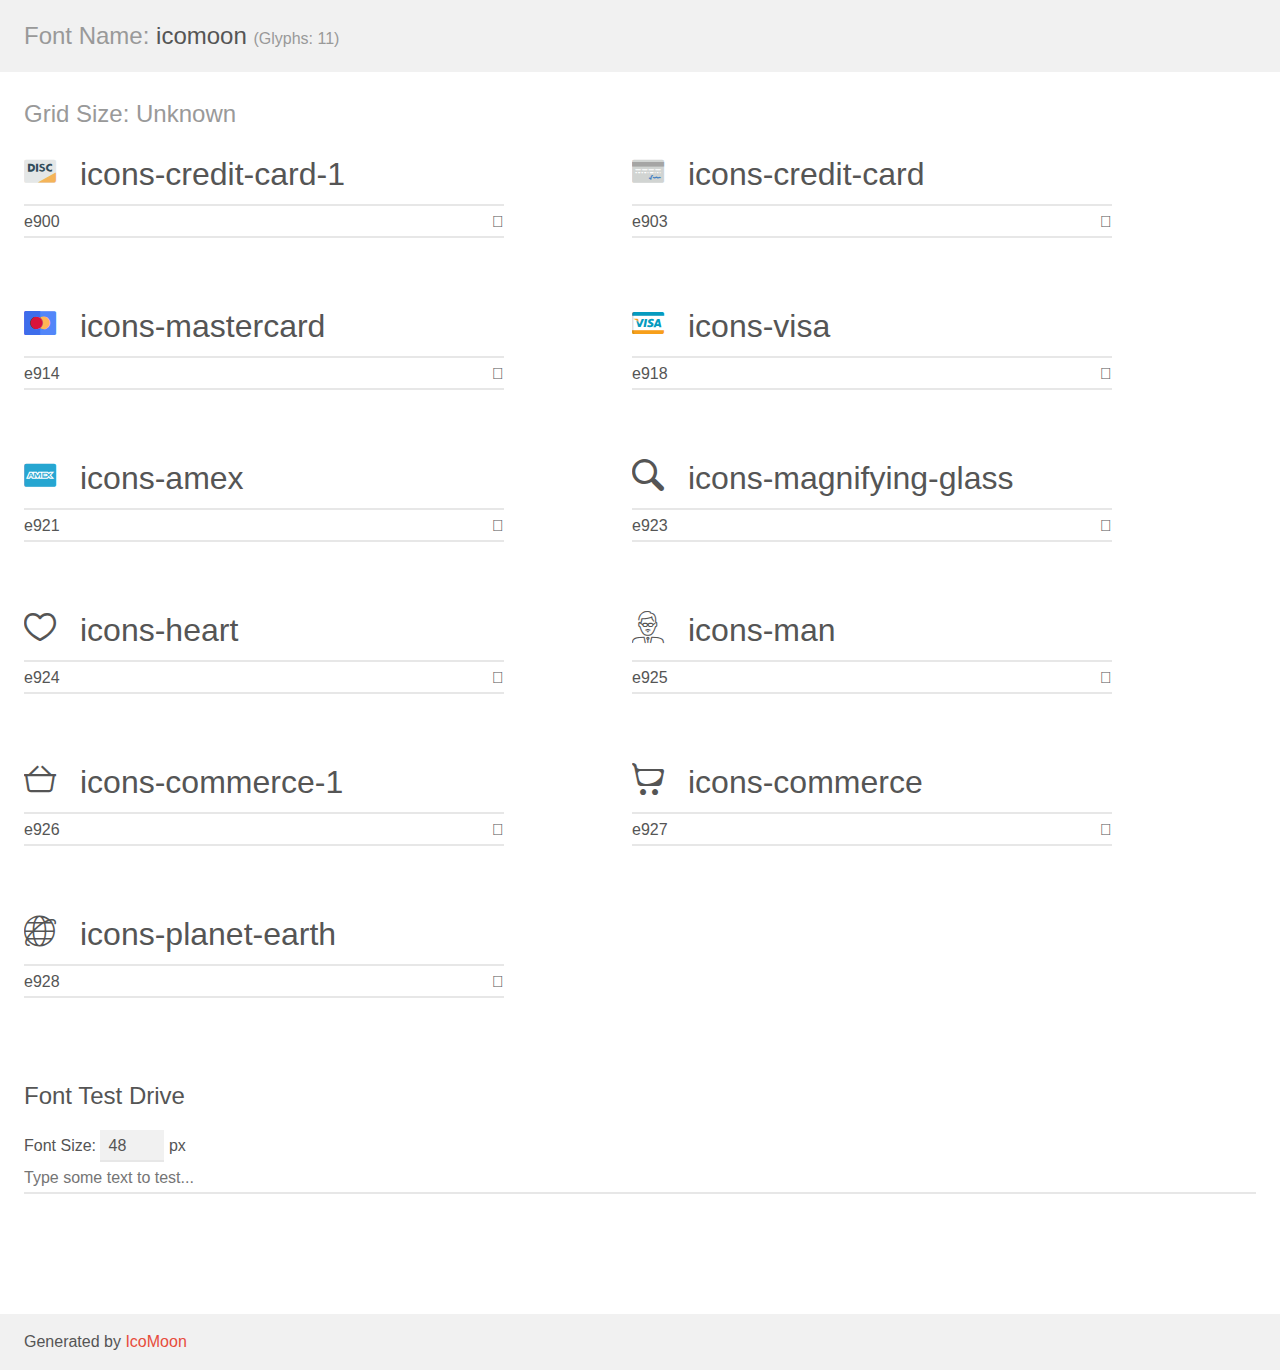
<file: libs/icomoon/demo.html>
<!doctype html>
<html>
<head>
    <meta charset="utf-8">
    <title>IcoMoon Demo</title>
    <meta name="description" content="An Icon Font Generated By IcoMoon.io">
    <meta name="viewport" content="width=device-width, initial-scale=1">
    <link rel="stylesheet" href="demo-files/demo.css">
    <link rel="stylesheet" href="style.css"></head>
<body>
    <div class="bgc1 clearfix">
        <h1 class="mhmm mvm"><span class="fgc1">Font Name:</span> icomoon <small class="fgc1">(Glyphs:&nbsp;11)</small></h1>
    </div>
    <div class="clearfix mhl ptl">
        <h1 class="mvm mtn fgc1">Grid Size: Unknown</h1>
        <div class="glyph fs1">
            <div class="clearfix bshadow0 pbs">
                <span class="iconmoon icons-credit-card-1">
                <span class="path1"></span><span class="path2"></span><span class="path3"></span>
                </span>
                <span class="mls"> icons-credit-card-1</span>
            </div>
            <fieldset class="fs0 size1of1 clearfix hidden-false">
                <input type="text" readonly value="e900" class="unit size1of2" />
                <input type="text" maxlength="1" readonly value="&#xe900;" class="unitRight size1of2 talign-right" />
            </fieldset>
            <div class="fs0 bshadow0 clearfix hidden-true">
                <span class="unit pvs fgc1">liga: </span>
                <input type="text" readonly value="" class="liga unitRight" />
            </div>
        </div>
        <div class="glyph fs1">
            <div class="clearfix bshadow0 pbs">
                <span class="iconmoon icons-credit-card">
                <span class="path1"></span><span class="path2"></span><span class="path3"></span><span class="path4"></span><span class="path5"></span><span class="path6"></span><span class="path7"></span><span class="path8"></span><span class="path9"></span><span class="path10"></span><span class="path11"></span><span class="path12"></span><span class="path13"></span><span class="path14"></span><span class="path15"></span><span class="path16"></span><span class="path17"></span>
                </span>
                <span class="mls"> icons-credit-card</span>
            </div>
            <fieldset class="fs0 size1of1 clearfix hidden-false">
                <input type="text" readonly value="e903" class="unit size1of2" />
                <input type="text" maxlength="1" readonly value="&#xe903;" class="unitRight size1of2 talign-right" />
            </fieldset>
            <div class="fs0 bshadow0 clearfix hidden-true">
                <span class="unit pvs fgc1">liga: </span>
                <input type="text" readonly value="" class="liga unitRight" />
            </div>
        </div>
        <div class="glyph fs1">
            <div class="clearfix bshadow0 pbs">
                <span class="iconmoon icons-mastercard">
                <span class="path1"></span><span class="path2"></span><span class="path3"></span><span class="path4"></span>
                </span>
                <span class="mls"> icons-mastercard</span>
            </div>
            <fieldset class="fs0 size1of1 clearfix hidden-false">
                <input type="text" readonly value="e914" class="unit size1of2" />
                <input type="text" maxlength="1" readonly value="&#xe914;" class="unitRight size1of2 talign-right" />
            </fieldset>
            <div class="fs0 bshadow0 clearfix hidden-true">
                <span class="unit pvs fgc1">liga: </span>
                <input type="text" readonly value="" class="liga unitRight" />
            </div>
        </div>
        <div class="glyph fs1">
            <div class="clearfix bshadow0 pbs">
                <span class="iconmoon icons-visa">
                <span class="path1"></span><span class="path2"></span><span class="path3"></span><span class="path4"></span><span class="path5"></span><span class="path6"></span><span class="path7"></span><span class="path8"></span><span class="path9"></span>
                </span>
                <span class="mls"> icons-visa</span>
            </div>
            <fieldset class="fs0 size1of1 clearfix hidden-false">
                <input type="text" readonly value="e918" class="unit size1of2" />
                <input type="text" maxlength="1" readonly value="&#xe918;" class="unitRight size1of2 talign-right" />
            </fieldset>
            <div class="fs0 bshadow0 clearfix hidden-true">
                <span class="unit pvs fgc1">liga: </span>
                <input type="text" readonly value="" class="liga unitRight" />
            </div>
        </div>
        <div class="glyph fs1">
            <div class="clearfix bshadow0 pbs">
                <span class="iconmoon icons-amex">
                <span class="path1"></span><span class="path2"></span>
                </span>
                <span class="mls"> icons-amex</span>
            </div>
            <fieldset class="fs0 size1of1 clearfix hidden-false">
                <input type="text" readonly value="e921" class="unit size1of2" />
                <input type="text" maxlength="1" readonly value="&#xe921;" class="unitRight size1of2 talign-right" />
            </fieldset>
            <div class="fs0 bshadow0 clearfix hidden-true">
                <span class="unit pvs fgc1">liga: </span>
                <input type="text" readonly value="" class="liga unitRight" />
            </div>
        </div>
        <div class="glyph fs1">
            <div class="clearfix bshadow0 pbs">
                <span class="iconmoon icons-magnifying-glass">
                
                </span>
                <span class="mls"> icons-magnifying-glass</span>
            </div>
            <fieldset class="fs0 size1of1 clearfix hidden-false">
                <input type="text" readonly value="e923" class="unit size1of2" />
                <input type="text" maxlength="1" readonly value="&#xe923;" class="unitRight size1of2 talign-right" />
            </fieldset>
            <div class="fs0 bshadow0 clearfix hidden-true">
                <span class="unit pvs fgc1">liga: </span>
                <input type="text" readonly value="" class="liga unitRight" />
            </div>
        </div>
        <div class="glyph fs1">
            <div class="clearfix bshadow0 pbs">
                <span class="iconmoon icons-heart">
                
                </span>
                <span class="mls"> icons-heart</span>
            </div>
            <fieldset class="fs0 size1of1 clearfix hidden-false">
                <input type="text" readonly value="e924" class="unit size1of2" />
                <input type="text" maxlength="1" readonly value="&#xe924;" class="unitRight size1of2 talign-right" />
            </fieldset>
            <div class="fs0 bshadow0 clearfix hidden-true">
                <span class="unit pvs fgc1">liga: </span>
                <input type="text" readonly value="" class="liga unitRight" />
            </div>
        </div>
        <div class="glyph fs1">
            <div class="clearfix bshadow0 pbs">
                <span class="iconmoon icons-man">
                
                </span>
                <span class="mls"> icons-man</span>
            </div>
            <fieldset class="fs0 size1of1 clearfix hidden-false">
                <input type="text" readonly value="e925" class="unit size1of2" />
                <input type="text" maxlength="1" readonly value="&#xe925;" class="unitRight size1of2 talign-right" />
            </fieldset>
            <div class="fs0 bshadow0 clearfix hidden-true">
                <span class="unit pvs fgc1">liga: </span>
                <input type="text" readonly value="" class="liga unitRight" />
            </div>
        </div>
        <div class="glyph fs1">
            <div class="clearfix bshadow0 pbs">
                <span class="iconmoon icons-commerce-1">
                
                </span>
                <span class="mls"> icons-commerce-1</span>
            </div>
            <fieldset class="fs0 size1of1 clearfix hidden-false">
                <input type="text" readonly value="e926" class="unit size1of2" />
                <input type="text" maxlength="1" readonly value="&#xe926;" class="unitRight size1of2 talign-right" />
            </fieldset>
            <div class="fs0 bshadow0 clearfix hidden-true">
                <span class="unit pvs fgc1">liga: </span>
                <input type="text" readonly value="" class="liga unitRight" />
            </div>
        </div>
        <div class="glyph fs1">
            <div class="clearfix bshadow0 pbs">
                <span class="iconmoon icons-commerce">
                
                </span>
                <span class="mls"> icons-commerce</span>
            </div>
            <fieldset class="fs0 size1of1 clearfix hidden-false">
                <input type="text" readonly value="e927" class="unit size1of2" />
                <input type="text" maxlength="1" readonly value="&#xe927;" class="unitRight size1of2 talign-right" />
            </fieldset>
            <div class="fs0 bshadow0 clearfix hidden-true">
                <span class="unit pvs fgc1">liga: </span>
                <input type="text" readonly value="" class="liga unitRight" />
            </div>
        </div>
        <div class="glyph fs1">
            <div class="clearfix bshadow0 pbs">
                <span class="iconmoon icons-planet-earth">
                
                </span>
                <span class="mls"> icons-planet-earth</span>
            </div>
            <fieldset class="fs0 size1of1 clearfix hidden-false">
                <input type="text" readonly value="e928" class="unit size1of2" />
                <input type="text" maxlength="1" readonly value="&#xe928;" class="unitRight size1of2 talign-right" />
            </fieldset>
            <div class="fs0 bshadow0 clearfix hidden-true">
                <span class="unit pvs fgc1">liga: </span>
                <input type="text" readonly value="" class="liga unitRight" />
            </div>
        </div>
    </div>

    <!--[if gt IE 8]><!-->
    <div class="mhl clearfix mbl">
        <h1>Font Test Drive</h1>
        <label>
            Font Size: <input id="fontSize" type="number" class="textbox0 mbm"
            min="8" value="48" />
            px
        </label>
        <input id="testText" type="text" class="phl size1of1 mvl"
        placeholder="Type some text to test..." value=""/>
        <div id="testDrive" class="iconmoon">&nbsp;
        </div>
    </div>
    <!--<![endif]-->
    <div class="bgc1 clearfix">
        <p class="mhl">Generated by <a href="https://icomoon.io/app">IcoMoon</a></p>
    </div>

    <script src="demo-files/demo.js"></script>
</body>
</html>
</file>
<file: libs/icomoon/style.css>
@font-face {
  font-family: 'icomoon';
  src:  url('fonts/icomoon.eot?4phuzi');
  src:  url('fonts/icomoon.eot?4phuzi#iefix') format('embedded-opentype'),
    url('fonts/icomoon.ttf?4phuzi') format('truetype'),
    url('fonts/icomoon.woff?4phuzi') format('woff'),
    url('fonts/icomoon.svg?4phuzi#icomoon') format('svg');
  font-weight: normal;
  font-style: normal;
}

.iconmoon {
  /* use !important to prevent issues with browser extensions that change fonts */
  font-family: 'icomoon' !important;
  speak: none;
  font-style: normal;
  font-weight: normal;
  font-variant: normal;
  text-transform: none;
  line-height: 1;

  /* Better Font Rendering =========== */
  -webkit-font-smoothing: antialiased;
  -moz-osx-font-smoothing: grayscale;
}

.icons-credit-card-1 .path1:before {
  content: "\e900";
  color: rgb(228, 231, 231);
}
.icons-credit-card-1 .path2:before {
  content: "\e901";
  margin-left: -1em;
  color: rgb(50, 77, 91);
}
.icons-credit-card-1 .path3:before {
  content: "\e902";
  margin-left: -1em;
  color: rgb(244, 180, 89);
}
.icons-credit-card .path1:before {
  content: "\e903";
  color: rgb(209, 212, 210);
}
.icons-credit-card .path2:before {
  content: "\e904";
  margin-left: -1em;
  color: rgb(165, 165, 164);
}
.icons-credit-card .path3:before {
  content: "\e905";
  margin-left: -1em;
  color: rgb(255, 255, 255);
}
.icons-credit-card .path4:before {
  content: "\e906";
  margin-left: -1em;
  color: rgb(255, 255, 255);
}
.icons-credit-card .path5:before {
  content: "\e907";
  margin-left: -1em;
  color: rgb(255, 255, 255);
}
.icons-credit-card .path6:before {
  content: "\e908";
  margin-left: -1em;
  color: rgb(255, 255, 255);
}
.icons-credit-card .path7:before {
  content: "\e909";
  margin-left: -1em;
  color: rgb(255, 255, 255);
}
.icons-credit-card .path8:before {
  content: "\e90a";
  margin-left: -1em;
  color: rgb(255, 255, 255);
}
.icons-credit-card .path9:before {
  content: "\e90b";
  margin-left: -1em;
  color: rgb(255, 255, 255);
}
.icons-credit-card .path10:before {
  content: "\e90c";
  margin-left: -1em;
  color: rgb(255, 255, 255);
}
.icons-credit-card .path11:before {
  content: "\e90d";
  margin-left: -1em;
  color: rgb(255, 255, 255);
}
.icons-credit-card .path12:before {
  content: "\e90e";
  margin-left: -1em;
  color: rgb(255, 255, 255);
}
.icons-credit-card .path13:before {
  content: "\e90f";
  margin-left: -1em;
  color: rgb(255, 255, 255);
}
.icons-credit-card .path14:before {
  content: "\e910";
  margin-left: -1em;
  color: rgb(255, 255, 255);
}
.icons-credit-card .path15:before {
  content: "\e911";
  margin-left: -1em;
  color: rgb(255, 255, 255);
}
.icons-credit-card .path16:before {
  content: "\e912";
  margin-left: -1em;
  color: rgb(68, 130, 196);
}
.icons-credit-card .path17:before {
  content: "\e913";
  margin-left: -1em;
  color: rgb(68, 130, 196);
}
.icons-mastercard .path1:before {
  content: "\e914";
  color: rgb(82, 134, 249);
}
.icons-mastercard .path2:before {
  content: "\e915";
  margin-left: -1em;
  color: rgb(255, 182, 85);
}
.icons-mastercard .path3:before {
  content: "\e916";
  margin-left: -1em;
  color: rgb(216, 20, 58);
}
.icons-mastercard .path4:before {
  content: "\e917";
  margin-left: -1em;
  color: rgb(61, 109, 235);
}
.icons-visa .path1:before {
  content: "\e918";
  color: rgb(255, 255, 255);
}
.icons-visa .path2:before {
  content: "\e919";
  margin-left: -1em;
  color: rgb(247, 159, 26);
}
.icons-visa .path3:before {
  content: "\e91a";
  margin-left: -1em;
  color: rgb(5, 155, 191);
}
.icons-visa .path4:before {
  content: "\e91b";
  margin-left: -1em;
  color: rgb(5, 155, 191);
}
.icons-visa .path5:before {
  content: "\e91c";
  margin-left: -1em;
  color: rgb(5, 155, 191);
}
.icons-visa .path6:before {
  content: "\e91d";
  margin-left: -1em;
  color: rgb(5, 155, 191);
}
.icons-visa .path7:before {
  content: "\e91e";
  margin-left: -1em;
  color: rgb(5, 155, 191);
}
.icons-visa .path8:before {
  content: "\e91f";
  margin-left: -1em;
  color: rgb(247, 159, 26);
}
.icons-visa .path9:before {
  content: "\e920";
  margin-left: -1em;
  color: rgb(32, 33, 33);
  opacity: 0.15;
}
.icons-amex .path1:before {
  content: "\e921";
  color: rgb(38, 166, 209);
}
.icons-amex .path2:before {
  content: "\e922";
  margin-left: -1em;
  color: rgb(255, 255, 255);
}
.icons-magnifying-glass:before {
  content: "\e923";
}
.icons-heart:before {
  content: "\e924";
}
.icons-man:before {
  content: "\e925";
}
.icons-commerce-1:before {
  content: "\e926";
}
.icons-commerce:before {
  content: "\e927";
}
.icons-planet-earth:before {
  content: "\e928";
}
</file>
<file: css/font.css>
@font-face {
    font-family: HarmoniaSansPro;
    src: url('../font/HarmoniaSansProCyr-Regular.otf');
}

@font-face {
    font-family: HarmoniaSansPro;
    src: url('../font/HarmoniaSansProCyr-Bold.otf');
    font-weight: bold;
}

@font-face {
    font-family: HarmoniaSansPro;
    src: url('../font/HarmoniaSansProCyr-Italic.otf');
    font-style: italic;
}
</file>
<file: css/style.css>
body {
    font-family: 'HarmoniaSansPro', sans-serif;
    color: #3c4751;
}
header{
    background: #ffffff;
}
.sh-contacts{
    font-family: "Harmonia Sans Pro Cyr", sans-serif;
    font-size: 12px;
    border-bottom: solid 1px #edeff1;
}
.sh-contact-item{
    display: inline-block;
    padding-right: 20px;
    font-size: 12px;
    line-height: 60px;
}
.sh-contact-item > span{
    color: #ff6422;
}
.sh-contact-text, .sh-social-media{
    font-size: 10px;
    color: #34404b!important;
}
.sh-social-media{
    padding-right: 15px;
    float: right;
}
.sh-social-media span:first-child{
    margin-left: 0;
}
.sh-social-media span{
    margin-left: 20px;
    line-height: 60px;
}
.sh-logo {
    padding: 40px 0
}
.sh-nav{
    margin-bottom: 0;
}
.sh-nav li{
    white-space: nowrap;
    display: inline-block;
}
.sh-nav li a{
    display: inline-block;
    font-family: "Harmonia Sans Pro Cyr", sans-serif;
    font-size: 16px;
    padding: 50px 40px 50px 40px;
    text-decoration: none;
    color: #34404b;
}
.sh-nav li a:hover{
    color: #ff5912;
}
.sh-nav-icons{
    float: right;
    padding-right: 15px;
}
.sh-nav-icons .fa-search{
    font-weight: 300;
}
.sh-nav-icons i, .sh-nav-icons span{
    font-size: 18px;
    padding: 50px 0 50px 25px;
    position: relative;
}
.sh-nav-icons .sh-items-cnt{
    color: #fff;
    background: #34404b!important;
    border-radius: 50%;
    font-size: 9px;
    position: absolute;
    display: inline-block;
    height: 18px;
    max-height: 18px;
    width: 18px;
    padding: 0;
    top: 10px;
    left: 25px;
    text-align: center;
    padding-top: 3px;
}
.sh-cart-empty{
    display: none!important;
}
.mobile-menu{
    display: none;
}
.shtorka{
    display: none;
    text-align: center;
    font-size: 20px;
    cursor: pointer;
}
.sh-mob-nav li {
    width: 100%;
    font-size: 20px;
    margin: 5px 0;
    text-align: center;

}
.sh-mob-nav li a{
    text-decoration: none;
    color: #34404b;
    font-family: "Harmonia Sans Pro Cyr", sans-serif;
}
.sh-mob-nav li a:hover {
    color: #ff5912;
}
.hidden{
    display: none;
}
.sh-cart-icon{
    color: #ff5912;
}


/*mainsection*/



.bgimage {
    background: no-repeat center center;
    background-size: cover;
    position: relative;
    min-height: 635px;
}

.padding {
    padding: 230px 0;

}
.headtext h1 {
    font-size: 52px;
    text-transform: uppercase;
    font-weight: bold;
    color: #ff7013;
    margin-bottom: 30px;
    margin-top: 0;
}
.headtext h4 {
    font-size: 18px;
}
.headtext p {
    font-size: 16px;
    margin-bottom: 60px;

}
.headtext span {
    font-size: 18px;
    font-weight: 400;
    padding-right: 30px;
}
.headtext span:last-child {
    color: #ff7013;
}
.headtext span i {
    padding-right: 8px;
}
.icoleft {
    padding: 50px 0;
}

.icoleft .whiteico {
    width: 10px;
    height: 18px;
    background-color: #fff;
    margin: 10px 0;
}
.icoleft .orangeico {
    width: 10px;
    height: 36px;
    background-color: #ff7013;
}
.mainsection {
    background-color: #f4f6f8;
    padding: 120px 0;
}
.mainsection .cols {
    padding-top: 15px;
    padding-bottom: 15px;
}
.maintext {
    text-align: center;
}
.maintext h2 {
    text-transform: uppercase;
    font-size: 36px;
    font-weight: bold;
    margin-top: 0;
    margin-bottom: 30px;
}
.maintext h2 > span:first-child {
    color: #ff7013;
}
.maintext h2 > span:last-child {
    color: #34404b;
}
.maintext p {
    font-size: 16px;
}
.mainsection .row {
    margin-top: 80px;
    margin-bottom: 80px;
}
.section {
    position: relative;
    height: 365px;
}
.goods {

    background-color: #fff;
    text-align: center;
    font-weight: bold;
    position: relative;
    height: 100%;
}
.goods img {
    padding: 30px 0;

}
.goods h4 {
    margin-top: 0;
    margin-bottom: 30px;
    font-size: 18px;
    font-weight: bold;
}
.goods p {
    font-size: 18px;
    margin: 0;
    color: #ff7013;
}
.hovergoods {
    background-color: #fff;
    text-align: center;
    position: absolute;
    left: 0;
    top: 0;
    width: 100%;
    height: 100%;
    opacity: 0;
    box-shadow: 0px 0px 20px 0px silver;
}
.hovergoods img {
    margin: 30px 0;
    height: 90px;
}
.hovergoods h4 {
    margin: 0;
    color: #ff7013;
    font-size: 18px;
    font-weight: bold;
}

.hovergoods p {
    margin: 30px 0;
    font-size: 14px;
}
.hovergoods span {
    height: 14px;
    width: 14px;
    border-radius: 50%;
    display: inline-block;
}
.productcolor .purple {
    background-color: #e94650;
    cursor: pointer;
}
.productcolor .darkblue {
    background-color: #43525d;
    cursor: pointer;
}
.productcolor .blue {
    background-color: #44c1ff;
    cursor: pointer;
}
.productcolor .green {
    background-color: #2fdc7a;
    cursor: pointer;
}
.hovergoods hr {
    border-color: #f5f7f9;
    margin-top: 25px;
    margin-bottom: 25px;
    width: 170px;
}
.hovericons {
    display: block;
}
.hovericons a {
    text-decoration: none;
    color: #34404b;
}
.hovericons i {
    font-size: 20px;
    font-weight: bold;
    padding: 0 12px;
}
.hovericons a:nth-child(2) {
    color: #ff7013;
}
.hovergoods:hover {
    opacity: 1;
}
.addarrivals {
    background-color: #fff;
    padding: 20px 0;
    text-align: center;
}
.addarrivals a {
    text-decoration: none;
}
.addarrivals span{
    height: 8px;
    width: 8px;
    background-color: #ff7013;
    border-radius: 50%;
    display: inline-block;
}
.leftsale {
    background-color: #fff;

}
.leftsale span {
    display: inline-block;
    vertical-align: middle;
}
.leftsale span:first-child {
    padding: 10px 60px;
}
.leftsale span:nth-child(2) {
    display: inline-block;
    padding-right: 15px;
}

.leftsale span:nth-child(2) h4 {
    font-size: 22px;
    font-weight: bold;
    text-transform: uppercase;
    margin-top: 0;
    margin-bottom: 15px;
}
.leftsale span:nth-child(2) p {
    font-size: 12px;
    margin: 0;
}
.leftsale span:nth-child(3) a {
    text-decoration: none;
    font-size: 18px;
    color: #ff7013;
    display: inline-block;
    padding-right: 15px;
}
.leftsale span:nth-child(3) {
    padding: 0 59px;
}
.leftsale span:nth-child(3) h4 {
    display: inline-block;
    font-size: 24px;
    font-weight: bold;
    color: #ff7013;
}
.leftsale span:nth-child(3) h4 span {
    padding: 0;
    font-size: 18px;
}
.rightsale {
    background-color: #fff;
    text-align: center;
    padding: 29px 0;

}
.rightsale h5 {
    font-size: 13px;
    margin-top: 0;
    margin-bottom: 14px;

}
.rightsale h5 > span {
    color: #ff7013;
}
.rightsale p {
    color: #aeb3b7;
    letter-spacing: 8px;
    margin: 0;
    font-size: 10px;
}
.sh-news-letter{
    background: #ffffff;
}
.sh-news-letter .row {
    margin: 0;
}
.sh-news-letter h3{
    margin: 0;
    padding: 55px 23px 55px 55px;
    display: inline-block;
    font-family: "Harmonia Sans Pro Cyr", sans-serif;
    font-size: 18px;
    font-weight: bold;
 }
.sh-news-letter p{
    margin: 0;
    padding: 53px 0;
    display: inline-block;
    font-family: "Harmonia Sans Pro Cyr", sans-serif;
    font-size: 14px;
    font-style: italic;
}
.sh-news-left-side{
    display: inline-block;
}
.sh-news-right-side{
    display: inline-block;
    float: right;
}
.sh-news-letter form{
    padding: 40px 0;
    float: right;
    display: inline-block;
}
.sh-news-right-side .fa{
    font-size: 12px;
    padding-right: 8px;
}
.sh-news-right-side form{
    margin-right: 40px;
}
.sh-news-right-side form button{
    width: 100px;
    height: 50px;
    background: #ff7013;
    color: white;
    border: none;
    text-decoration: none;
    font-size: 14px;
    font-family: "Myriad Pro", sans-serif;
}

.sectionsales {
    position: relative;
    height: 160px;
}
.goodssales {
    height: 100%;
    background-color: #fff;
    font-weight: bold;
    position: relative;
    width: 100%;
}
.goodssales span {
    vertical-align: middle;
    display: inline-block;
    padding: 0 24px;
    margin: 35px 0;
}
.goodssales span:last-child {
    border-left: 1px solid #f5f7f9;;

}
.namesgood h4 {
    margin-top: 0;
    margin-bottom: 25px;
    font-size: 18px;
    font-weight: bold;
}
.namesgood p {
    display: inline-block;
    float: right;
    color: #ff7013;
    font-size: 16px;
}
.namesgood a {
    text-decoration: none;
    color: #ff7013;
    font-weight: bold;
    font-size: 16px;
}
.namesgood a > i {
    padding-right: 10px;
}
.goodssaleshover {
    background-color: #fff;
    position: absolute;
    left: 0;
    top: 0;
    width: 100%;
    height: 100%;
    opacity: 0;
    box-shadow: 0px 0px 20px 0px silver;
}
.goodssaleshover .namesgood {
    text-align: center;
    position: relative;
    top: -5px
}
.goodssaleshover span {
    vertical-align: middle;
    display: inline-block;
    padding: 0 24px;
    margin: 35px 0;
}
.goodssaleshover span:last-child {
    border-left: 1px solid #f5f7f9;;
}
.goodssaleshover:hover {
    opacity: 1;
}

/****** Style Star Rating Widget *****/

.rating {
    border: none;
    float: left;
}

.rating > input { display: none; }
.rating > label:before {
    margin: 5px;
    font-size: 10px;
    font-family: FontAwesome;
    display: inline-block;
    content: "\f005";
}

.rating > .half:before {
    content: "\f089";
    position: absolute;
}

.rating > label {
    color: #ddd;
    float: right;
}

/***** CSS Magic to Highlight Stars on Hover *****/

.rating > input:checked ~ label, /* show gold star when clicked */
.rating:not(:checked) > label:hover, /* hover current star */
.rating:not(:checked) > label:hover ~ label { color:  #ff7013;  } /* hover previous stars in list */

.rating > input:checked + label:hover, /* hover current star when changing rating */
.rating > input:checked ~ label:hover,
.rating > label:hover ~ input:checked ~ label, /* lighten current selection */
.rating > input:checked ~ label:hover ~ label { color: rgba(255, 116, 19, 0.5);;  }




.sh-news-right-side form input{
    width: 285px;
    border: none;
    font-family: "Harmonia Sans Pro Cyr", sans-serif;
    font-size: 14px;
    font-style: italic;
    color: #7c8791;
}
.sh-news-right-side form input:focus {
    outline: 0 solid transparent;
}


/*  footer  */


footer{
    padding: 90px 0;
}
footer .sh-copyright{
    margin-top: 20px;
}
.sh-footer-ul{
    font-family: "Harmonia Sans Pro Cyr", sans-serif;
    font-size: 14px;
}
.sh-footer-ul li{
    margin-bottom: 11px;
    padding: 0;
}
.sh-orange-text{
    color: #ff7013;
}
.sh-payment-methds{
    float: right;
}
.sh-payment-methds h4{
    margin-top: 5px;
    font-family: "Myriad Pro", sans-serif;
    font-size: 16px;
    margin-bottom: 20px;
}

/*product*/


.section-product {
    background-color: #f4f6f8;
    padding: 120px 0;
}
.section-product .addarrivals {
    margin-top: 30px;
}




/*productShow*/

.leftproduct {
    margin: 0 auto;
}

ul.tabs{
    margin: 0;
    padding: 0 65px;
    list-style: none;
    text-align: center;

}
ul.tabs li{
    color: #222;
    display: inline-block;
    padding: 10px 15px;
    cursor: pointer;
    text-align: center;
    width: 90px;
    margin: 0 8px;
    background-color: #f4f6f8;
}

ul.tabs li.current{
    background: #ff7013;
}
ul.tabs li.current img {
    opacity: 0.4;
}

.tab-content{
    display: none;
    padding: 0 70px;
    height: 380px;
    margin-top: 12px;
    text-align: center;
}

.tab-content.current{
    display: inherit;
}


/**/

.currentgood .container {
    padding: 80px 15px;
}
.currentgood .headtext {
    padding-right: 70px;
}
.currentgood .headtext h1 {
    margin-bottom: 25px;
}
.currentgood .headtext h4 {
    margin-bottom: 40px;

}
.currentgood .headtext P {
    margin: 10px 0;

}
.currentgood hr {
    margin-top: 0;
    margin-bottom: 40px;

}
.currentgood .hr {
    margin: 40px 70px 40px 0;
}
.currentgood .hr2 {
    margin: 30px 70px 40px 0;
}

.choos-sizes{
    padding: 8px 0;
}
.choos-sizes p, .sizes-radio {
    display: inline-block;
}
.choos-sizes p {
    font-size: 18px;
    font-weight: bold;
    padding-right: 20px;
    color: #3c4751;
}


.sizes-radio {
    letter-spacing: -2px;
    position: relative;
    top: -1px;
}


.sizes-radio input {
    visibility: hidden;
    height: 0;
    width: 0;
}

.sizes-radio label {
    display: inline-block;
    text-align: center;
    cursor: pointer;
    background: none;
    color: #3c4751;
    padding: 5px 8px;
    border: none;
    letter-spacing: normal;
}
.choos-sizes .sizes-radio input:checked + label{
    color: #ff7013;
    font-size: 18px;

}


.choos-quantity {
    float: right;
    padding-right: 70px;
    position: relative;
    /*top: 1px;*/
}
.ordernow {
    float: right;
    padding-right: 70px;
    position: relative;
    top: -4px;
}
.choos-quantity p{
    display: inline-block;
    font-size: 18px;
    font-weight: bold;
    padding-right: 20px;
    color: #3c4751;
    margin: 0;
}
.quantity {
    display: inline-block;
    position: relative;
    top: -1px;
}
.quantity button {
    display: inline-block;
    border: none;
    color: #3c4751;
    background: none;
}
.quantity button:focus {
    outline: none;
}
.quantity input {
    display: inline-block;
    width: 40px;
    border: none;
    box-shadow: none;
    color: #ff7013;
    font-size: 18px;
    font-weight: bold;
    padding: 0;
    text-align: center;
}
.quantity input:focus {
    outline: none;
    box-shadow: none;
    border: none;
}
.price h5, .price h5 > .price-counter {
    font-size: 20px;
    font-weight: bolder;
    padding: 0;
    color: #3c4751;
    display: inline-block;
}

.ordernow .hovericons {
    display: inline-block;
}
.ordernow .hovericons i {
    color: #3c4751;
}
.ordernow button {
    padding: 15px 20px;
    border: none;
    border-radius: 35px;
    font-size: 18px;
    font-weight: bold;
    color: #fff;
    background-color: #ff7013;


}
.ordernow button:focus {
    outline: none;

}
.modal-title {
    text-transform: uppercase;
    font-weight: bold;
    color: #ff7013;
}
.main-card {
    background-color: #f4f6f8;
    border: 1px solid #3c4751;
    border-radius: 10px;

}
.head-card {
    background-color: #3c4751;
    height: 100px;
    color: #fff;
}
.head-card h3 {
    display: block;
    padding: 15px 15px 0 15px;
}
.card-payment {
    float: right;
    padding: 0 15px;
    display: inline-block;
}
.card-payment .iconmoon {

   font-size: 40px;
}
.main-card form label {
    display: block;
}
.main-card fieldset {
    padding: 15px;
}

.main-card .fieldset-number input{

    width: 125px;
    display: inline-block;

}
.main-card .fieldset-number input:last-child {
    margin-right: 0;

}
.main-card .fieldset-holder input {
    width: 100%;
    text-align: left;
    padding-left: 5px;
}
.main-card .fieldset-ccv {
    float: right;
}
.main-card .fieldset-ccv input {
    margin: 0;
}
.main-card form input, .main-card form select {
    width: 100px;
    font-size: 24px;
    text-align: center;
}
.main-card form select {
    height: 40px;
    border: 1px solid #ff7013;
    display: inline-block;
    margin-right: 8px;
    outline: none;
}
.main-card .select-data {
    display: inline-block;
}
.main-card form input  {
    display: inline-block;
    margin-right: 8px;
    border-radius: 5px;
    border: 1px solid #ff7013;
}
.main-card form input {
    outline: none;
}
.main-card form input::placeholder {
    color: silver;
}
.main-card .fieldset-expiration, .main-card .fieldset-ccv {
    display: inline-block;
}
.modal-footer button span {
    padding-right: 15px;
}



.section-product .cols {
    padding-bottom: 30px;
}


/* Products */

.col-sm-3 h4 {
    color: #ff5912;
    font-weight: bold;
}
.categories-filter li {
    color: #34404b;
    padding: 10px 0;
    list-style-type: none;
    font-weight: bold;
}
.categories-filter li a {
    color: inherit;
    text-decoration: none;
    transition: all .25s ease;
}
.categories-filter li a:hover {
    color: #ff5912;
}
.categories-filter, .price-filter, .filter-sizes, .brands {
    background-color: #ffffff;
    padding: 20px 20px;
    margin: 30px 0;
    border: inherit;
}
.brands ul {
    color: #34404b;
    padding: 10px 0;
}
.sizes.products-sizes{
     display: block;
 }
.sizes.products-sizes ul {
    color: #34404b;
    padding: 10px 0;
}
#minCost, #maxCost {
    width: 50px;
}

/* Ширина слайдера */

#slider {
    width: 200px;
    margin: 25px 0;
}
/* Контейнер слайдера */

.ui-slider {
    position: relative;
}
/* Ползунок */

.ui-slider .ui-slider-handle {
    position: absolute;
    z-index: 2;
    width: 13px;   /* Задаем нужную ширину */
    height: 13px;  /* и высоту */
    background-color: black;
    border-radius: 50%;
    cursor: pointer
}
.ui-slider .ui-slider-range {
    position: absolute;
    z-index: 1;
    font-size: .7em;
    display: block;
    border: 0;
    overflow: hidden;
}
/* горизонтальный слайдер (сама полоса по которой бегает ползунок) */

.ui-slider-horizontal {
    height: 6px; /* задаем высоту согласно дизайна */
}
/* позиционируем ползунки */

.ui-slider-horizontal .ui-slider-handle {
    top: -5px;
    margin-left: -6px;
}
.ui-slider-horizontal .ui-slider-range {
    top: 0;
    height: 100%;
}
.ui-slider-horizontal .ui-slider-range-min {
    left: 0;
}
.ui-slider-horizontal .ui-slider-range-max {
    right: 0;
}
/* оформление полосы по которой ходит ползунок */

.ui-widget-content {
    border: 1px solid #D4D4D4;
    background: black;
}
/* оформление активного участка (между двумя ползунками) */

.ui-widget-header {
    border: 1px solid #D4D4D4;
    background: #f00;
}
/* скругление для полосы слайдера */

.ui-corner-all {
    -moz-border-radius: 4px;
    -webkit-border-radius: 4px;
    border-radius: 4px;
}

.products-page-mainsection div .products-wrap.row{
    margin-top: 15px;
    margin-bottom: 30px;
}
.mainsection.products-page-mainsection .row{
    margin-top: 0;
}
</file>
<file: css/media.css>
@media only screen and (max-width: 1200px) {
    .sh-nav li a{
        padding: 50px 10px 50px 10px;
    }
    .sh-news-left-side{
        display: block;
        text-align: center;
    }
    .sh-news-right-side{
        float: none;
        display: flex;
        text-align: center;
    }

    .sh-news-right-side form{
        margin: 0 auto;
    }
    .sh-news-letter h3{
        padding-left: 15px;
    }
    .leftsale span:first-child {
        padding: 10px 30px;
    }
    .leftsale span:nth-child(3) {
        padding: 0 30px;
    }
    .sectionsales {
        height: 140px;
    }
    .sectionsales span {
        padding: 0 10px;
        margin: 25px 0;
    }
    .sectionsales img{
        width: 75px;
        height: 75px;
    }
    .sectionsales h4 {
        font-size: 16px;
    }
    ul.tabs {
        padding: 0 20px;
    }
    .tab-content {
        padding: 0 20px;
    }
    .headtext, .choos-quantity {
        padding-right: 30px;
    }
}

@media only screen and (max-width: 992px) {
    .leftsale span:first-child {
        padding: 10px 15px;
    }
    .leftsale span:first-child img {
        height: 60px;
        width: 60px;
    }
    .leftsale span:nth-child(2) h4 {
        font-size: 18px;
        margin-bottom: 10px;
    }
    .leftsale span:nth-child(2) p {
        font-size: 10px;
    }
    .leftsale span:nth-child(3) {
        padding: 0 15px;
    }
    .leftsale span:nth-child(3) h4 {
        display: inline-block;
        font-size: 18px;
    }
    .leftsale span:nth-child(3) h4 span {
        font-size: 14px;
    }
    .leftsale span:nth-child(3) a {
        padding-right: 5px;
        font-size: 14px;
    }
    .rightsale {
        padding: 21px 0;
    }
    .rightsale h5 {
        margin-bottom: 10px;
    }
    .sectionsales {
        height: 100px;
    }
    .sectionsales span {
        padding: 0 5px;
        margin: 15px 0;
    }
    .sectionsales img{
        width: 60px;
        height: 60px;
    }
    .sectionsales h4 {
        font-size: 14px;
    }
    .goodssaleshover .namesgood {
        position: relative;
        top: 0;
    }
    .goodssaleshover .jacket {
        position: relative;
        top: 5px;
    }
    .sh-footer-ul {
        display: none;
    }
    ul.tabs {
        padding: 0;
    }
    .tab-content {
        padding: 0;
    }
    ul.tabs li {
        width: 75px;
    }
    .currentgood .headtext {
        padding-right: 0;
    }
    .choos-quantity, .ordernow {
        padding-right: 0;
    }
    .choos-quantity, .ordernow {
        float: none;
    }
    .choos-quantity, .choos-sizes, .ordernow, .price  {
        display: block;

    }
    .ordernow {
        position: relative;
        left: -12px;
    }
    .currentgood .hr {
        margin: 40px 0;
    }
    .currentgood .hr2 {
        margin: 30px 0 40px 0;
    }



}
@media only screen and (max-width: 768px) {
    .padding {
        margin-left: 15px;
        margin-right: 15px;
    }
    .headtext h1 {
        font-size: 40px;
    }
    .headtext h4 {
        font-size: 14px;
    }
    .headtext p {
        font-size: 12px;
        margin-bottom: 40px;
    }
    .headtext span {
        font-size: 14px;
    }
    .icoleft .whiteico {
        width: 8px;
        height: 16px;
        margin: 8px 0;
    }
    .icoleft .orangeico {
        width: 8px;
        height: 32px;
    }
    .sh-nav{
        display: none;
    }
    .sh-social-media span{
        margin-left: 15px;
        font-size: 10px;
    }
    .sh-contact-item{
        padding-right: 10px;
        font-size: 10px;
    }
    .sh-nav li a{
        padding: 30px 10px 30px 10px;
    }
    .sh-nav-icons i, .sh-nav-icons span{
         padding: 30px 0 30px 25px;
     }
    .sh-logo{
        padding: 23px 0;
    }
    .sh-contacts{
        height: 40px;
    }
    .sh-contact-item, .sh-social-media span{
        line-height: 40px;
    }
    .shtorka{
        display: block;
    }
    .leftsale {
        text-align: center;
    }
    .sectionsales {
        text-align: center;
    }
    .sh-news-right-side form input{
        width: 180px;
    }
    .currentgood .headtext {
        padding-top: 25px;
        text-align: center;
    }
    .choos-quantity, .choos-sizes, .ordernow, .price{
        display: inline-block;
    }
    .choos-quantity, .ordernow {
        float: right;
    }
    .choos-quantity {
        top: 4px;
    }
    .currentgood .headtext h1 {
        font-size: 52px;
    }
    .currentgood .headtext h4 {
        font-size: 18px;
    }
    .currentgood .headtext p {
        font-size: 16px;
    }
    .modal-content {
        max-width: 600px;
        margin: 0 auto;
    }
}

@media only screen and (min-width: 768px) {
    .mobile-menu{
        display: none!important;
    }
}
@media only screen and (max-width: 650px) {
    .modal-content {
        max-width: 500px;
        margin: 0 auto;
    }
    .main-card .fieldset-number input {
        width: 100px;
    }
}
@media only screen and (max-width: 568px) {
    .currentgood .headtext h1 {
        font-size: 40px;
    }
    .currentgood .headtext h4 {
        font-size: 16px;
    }
    .currentgood .headtext p {
        font-size: 12px;
    }
    .choos-quantity, .choos-sizes, .ordernow, .price{
        display: block;
        text-align: left;
    }
    .choos-quantity, .ordernow {
        float: none;
    }
    .head-card {
        height: 80px;
    }
    .head-card h3 {
        font-size: 18px;
    }
    .card-payment .iconmoon {
        font-size: 30px;
    }
    .modal-content {
        max-width: 420px;
        margin: 0 auto;
    }
    .main-card .fieldset-number input {
        width: 80px;
    }
    .main-card form input, .main-card form select {
        width: 80px;
        font-size: 18px
    }
    .main-card form select {
        height: 29px;
}
@media only screen and (max-width: 480px) {
    .leftsale span {
        display: block;
    }

    .leftsale span:nth-child(3) h4 span {
        display: inline-block;
    }

    .sh-news-letter h3, .sh-news-letter p {
        padding: 10px;
    }

    .sh-news-letter input {
        margin-bottom: 10px;
    }

    .head-card {
        height: 60px;
    }

    .head-card h3 {
        font-size: 14px;
    }

    .card-payment .iconmoon {
        font-size: 20px;
    }

    .modal-content {
        max-width: 350px;
        margin: 0 auto;
    }

    .main-card .fieldset-number input {
        width: 62px;

    }
    .fieldset-holder {
        width: 100%;
    }
    .fieldset-number {
        width: 100%;
    }
    .main-card fieldset {
        display: inline-block}
}

    .main-card form input, .main-card form select {
        font-size: 14px;
        width: 45px;
    }

    .main-card form select {
        height: 24px;

    }
}

@media only screen and (max-width: 390px) {
    .modal-content {
        max-width: 280px;
        margin: 0 auto;
    }
    .main-card .fieldset-number input {
        width: 45px;

    }
    .modal-content button {
        padding: 10px 13px;
        font-size: 14px;
    }
    .modal-title{
        font-size: 14px;
    }
}
</file>
<file: libs/icomoon/demo-files/demo.css>
body {
  padding: 0;
  margin: 0;
  font-family: sans-serif;
  font-size: 1em;
  line-height: 1.5;
  color: #555;
  background: #fff;
}
h1 {
  font-size: 1.5em;
  font-weight: normal;
}
small {
  font-size: .66666667em;
}
a {
  color: #e74c3c;
  text-decoration: none;
}
a:hover, a:focus {
  box-shadow: 0 1px #e74c3c;
}
.bshadow0, input {
  box-shadow: inset 0 -2px #e7e7e7;
}
input:hover {
  box-shadow: inset 0 -2px #ccc;
}
input, fieldset {
  font-family: sans-serif;
  font-size: 1em;
  margin: 0;
  padding: 0;
  border: 0;
}
input {
  color: inherit;
  line-height: 1.5;
  height: 1.5em;
  padding: .25em 0;
}
input:focus {
  outline: none;
  box-shadow: inset 0 -2px #449fdb;
}
.glyph {
  font-size: 16px;
  width: 15em;
  padding-bottom: 1em;
  margin-right: 4em;
  margin-bottom: 1em;
  float: left;
  overflow: hidden;
}
.liga {
  width: 80%;
  width: calc(100% - 2.5em);
}
.talign-right {
  text-align: right;
}
.talign-center {
  text-align: center;
}
.bgc1 {
  background: #f1f1f1;
}
.fgc1 {
  color: #999;
}
.fgc0 {
  color: #000;
}
p {
  margin-top: 1em;
  margin-bottom: 1em;
}
.mvm {
  margin-top: .75em;
  margin-bottom: .75em;
}
.mtn {
  margin-top: 0;
}
.mtl, .mal {
  margin-top: 1.5em;
}
.mbl, .mal {
  margin-bottom: 1.5em;
}
.mal, .mhl {
  margin-left: 1.5em;
  margin-right: 1.5em;
}
.mhmm {
  margin-left: 1em;
  margin-right: 1em;
}
.mls {
  margin-left: .25em;
}
.ptl {
  padding-top: 1.5em;
}
.pbs, .pvs {
  padding-bottom: .25em;
}
.pvs, .pts {
  padding-top: .25em;
}
.unit {
  float: left;
}
.unitRight {
  float: right;
}
.size1of2 {
  width: 50%;
}
.size1of1 {
  width: 100%;
}
.clearfix:before, .clearfix:after {
  content: " ";
  display: table;
}
.clearfix:after {
  clear: both;
}
.hidden-true {
  display: none;
}
.textbox0 {
  width: 3em;
  background: #f1f1f1;
  padding: .25em .5em;
  line-height: 1.5;
  height: 1.5em;
}
#testDrive {
  display: block;
  padding-top: 24px;
  line-height: 1.5;
}
.fs0 {
  font-size: 16px;
}
.fs1 {
  font-size: 32px;
}
</file>
